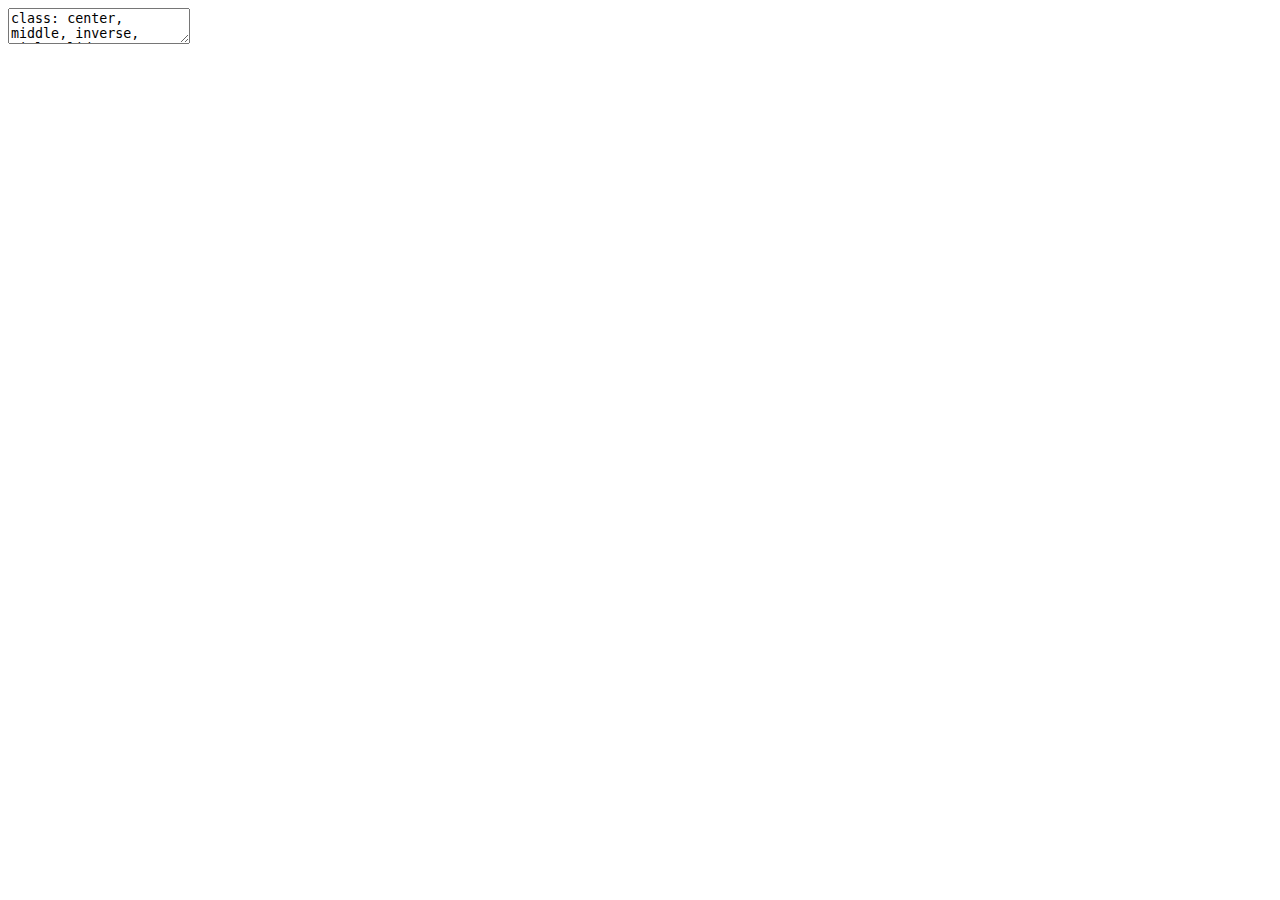
<file: docs/index.html>
<!DOCTYPE html>
<html xmlns="http://www.w3.org/1999/xhtml" lang="is" xml:lang="is">
  <head>
    <title>Örplast í hafinu við Ísland</title>
    <meta charset="utf-8" />
    <link href="libs/remark-css/kunoichi.css" rel="stylesheet" />
    <link href="libs/remark-css/ninjutsu.css" rel="stylesheet" />
    <link href="libs/font-awesome-animation/font-awesome-animation-emi.css" rel="stylesheet" />
    <script src="libs/fontawesome/js/fontawesome-all.min.js"></script>
    <script src="libs/htmlwidgets/htmlwidgets.js"></script>
    <script src="libs/pymjs/pym.v1.js"></script>
    <script src="libs/widgetframe-binding/widgetframe.js"></script>
    <link rel="stylesheet" href="assets\ninpo.css" type="text/css" />
  </head>
  <body>
    <textarea id="source">
class: center, middle, inverse, title-slide

# Örplast í hafinu við Ísland
## Helstu uppsprettur, magn og farleiðir í hafið
### <br><br> <span class="noem">Valtýr Sigurðsson</span> <br><br> <img src="images/tvologohex.png" width="15%" align="right" /> <br><br>
### <br><br>2019-09-05, Uppfært: 31. October 2019

---

layout: false
class: split-two with-thick-border border-cyan
.column.bg-white[
  .split-two[
.row.bg-white[.content.vmiddle[.center[
  .nopadding[
.img-fill[![](https://raw.githubusercontent.com/harkanatta/innragrunn/master/docs/images/biopol_synataka.jpg)]
]
  ]]]
  .row.bg-white[.content.vmiddle[.center[
  .nopadding[
.img-fill[![](images/biopol_karin.jpg)]
]
  ]]]
]]

.column.bg-main1[.content[
&lt;br&gt;&lt;br&gt;
&lt;br&gt;&lt;br&gt;
&lt;br&gt;&lt;br&gt;
&lt;br&gt;&lt;br&gt;
&lt;br&gt;&lt;br&gt;
&lt;br&gt;&lt;br&gt;
.column.slide-in-right[
.sliderbox.vmiddle.shade_main.center[
# Sýnatökur og úrvinnsla 
&lt;br&gt;&lt;br&gt;
# hjá Biopol á Skagaströnd
&lt;br&gt;&lt;br&gt;
&lt;br&gt;&lt;br&gt;
<span class="faa-parent animated-hover" style="display:inline-block; display: -moz-inline-stack;">&lt;span class=" faa-ring " style=" display: -moz-inline-stack; display: inline-block; transform: rotate(0deg);"&gt;
  &lt;img src="images/zeropoint_logo.jpg" style="height:6em; width:auto; "/&gt;
&lt;/span&gt;</span>
]]
]]
???
Takið eftir kaðlinum
---


layout: true
class: split-three with-thick-border

.column.bg-main1[.content[

# .orange[Hvað er örplast?]
.nopadding[
.img-fill[![](images/orplast_science.jpg)]
]
]]
.column.bg-main2[.content[
# .orange[Örplast] .black[á við um allar plastagnir smærri en] 
# .orange[&lt;span class=" faa-tada animated " style=" display: -moz-inline-stack; display: inline-block; transform: rotate(0deg);"&gt; 5 mm&lt;/span&gt;]
&lt;br&gt;
# .orange[Það eyðist á mjög löngum tíma] .black[sérstaklega í hafinu]
&lt;br&gt;
### .black[Sumar gerðir] .red[fljóta] .black[en aðrar] .red[sökkva] .black[eða mara í hálfu kafi í sjónum].
]]
.column.bg-main4[.content[
# .black[Erfitt] .yellow[að sjá] .black[ og vandasamt að rannsaka.]
&lt;br&gt;
.img-fill[![](images/animated_plot.gif)]
# .orange[Hvaðan kemur örplast?]
]]

???
Hafið er kalt og dimmt og því ekki góðar aðstæður fyrir niðurbrot.
Örplast getur borist langar leiðir í höfunum, bæði í yfirborðslögunum og á meira dýpi. Einhver mesti þéttleiki sem hefur fundist í botnseti var á Svalbarða.
---
class: show-100

???
Þetta er sýni úr sjávarseti og þarna má sjá þræði úr fatnaði eða veiðarfærum og fleiri plastagnir sem hafa verið teknar frá öllu hinu gumsinu í sýninu.
---
class: show-110
count: false
???
Örplast er jafn fjölbreytt og plast er almennt og það er flest hannað til þess að endast
---
count: false

???
Erfitt að sjá og vandasamt að rannsaka. Við hjá Biopol fengum að kynnast því :)
Við höfum ekki ennþá sammælst um standard aðferðir við að greina örplast

---

layout: false
class: split-33

.column.bg-main2[.content.vmiddle[
.center[
# Helstu uppsprettur
]
&lt;br&gt;&lt;br&gt;
## Bifreiðahjólbarðar
## Vegmerkingar
## Málning
## Gervigras og leiksvæði
## Þvottur
## Snyrtivörur
## Veiðarfæri
## Rusl í fjörum
]]
.column[.content[
.center[
&lt;img src="images/samansetning.png" width="85%" /&gt;

]]]



???
Veiðarfæri þarf að rannsaka betur. Sum veiðarfæri trosna við notkun og losnar nælon ofl. örplast þannig beint í hafið. Þetta er ekki flókinn iðnaður þá að hann sé stórtækur og því ætti að vera hægt að fylgjast betur með því hve mikið af veiðarfærum er í umferð
Fjörurnar eru eins og verksmiðjur sem mala örplast úr stærra plastrusli

---


layout: true
class: split-two with-border border-black

.column[
  .split-three[
  .row.bg-main1[.content[
### .orange[Helstu farleiðir] örplasts á Íslandi eru í þéttbýli, þar sem það berst með .orange[ofanvatni] í fráveitukerfin og þaðan til hafs.
&lt;br&gt;
### Í dreifbýli rennur ofanvatn að mestu í jarðveg.
  ]]
  .row.bg-main2[.content[
### Hægt er að skipta .white[Íslandi] upp í fjögur megin vatnasvæði. Á SV-horninu er vatnasvæði sem rennur út í .white[Faxaflóa]
  ]]
  .row.bg-main4[.content[
## Þar sem mest .red[umsvif] eru þar er mest .red[örplastmengun] 
  ]]

]]
.column[.content[
  .split-two[
  .row.bg-white[.content.vmiddle[.center[
   .nopadding[
.img-fill[![](images/ALTA.png)]
]
  ]]]
  .row.bg-white[.content.vmiddle[.center[
   .nopadding[
.img-fill[![](images/map.png)]
]
  ]]]
  
]
]]


---
class: gray-row2-col1 gray-row3-col1 
---
count: false
class: gray-row1-col1 gray-row3-col1 
???

Á suðvesturhorni landsins er vatnasvæði sem rennur í Faxaflóa (sjá mynd 3.1). Á því svæði býr yfir 3/4 hlutar landsmanna3 og þar er summa árdagsumferðar rúmir 3/4 hlutar á landsvísu. Flatarmál bygginga þar er yfir 50% flatarmáls allra bygginga á landsvísu74 en flatarmál málaðra flata eflaust enn meiri vegna byggingarhæðar. Flestir landsmenn fara til Reykjavíkur reglulega til að sækja þjónustu sem þar er í boði, nær allir vöruflutningar eru um svæðið og nærri allt millilandaflug. Þrír stórir slippir af fjórum eru á Höfuðborgarsvæðinu og í Grindavík. Það er því rík ástæða til að skoða þetta svæði betur.

---
count: false
class: gray-row1-col1 gray-row2-col1 

???
Mynd birt með góðfúslegu leyfi Alta
---



layout: false
class: split-33

.column.bg-main2[.content.vmiddle[
.center[
# Helstu uppsprettur

&lt;br&gt;&lt;br&gt;
Magn
]]]
.column[.content[
.center[
<div id="htmlwidget-a8e1b7eadc51ca847e48" style="width:100%;height:681px;" class="widgetframe html-widget"></div>
<script type="application/json" data-for="htmlwidget-a8e1b7eadc51ca847e48">{"x":{"url":"kunoichi-theme-example_files/figure-html//widgets/widget_unnamed-chunk-2.html","options":{"xdomain":"*","allowfullscreen":false,"lazyload":false}},"evals":[],"jsHooks":[]}</script>

]]]

???
fig.cap='Helstu uppsprettur örplasts á Íslandi og skipting þess eftir farleiðum í haf eða í jarðveg. Byggt á lægra mati.',
Dekkjakurl berst til hafs í gegnum ræsi í þéttbýli en festist að mestu í jarðveginum við vegina. Stærsta uppspretta örplasts í umhverfinu á Íslandi, sem lagt var mat á, er tengd bifreiðaumferð. Slit á dekkjum og vegmerkingum er um 60-85% örplastslosunar á Íslandi.
Vegmerkingar berast með sömu leiðum til hafs
Útimálning berst einnig með affallsvatni gegnum ræsi en innimálningu er gjarnan hellt beint í niðurföll og berst þaðan í sjóinn
Gervigras "mælt með því að á keppnisvöllum sé árlega bætt við 3-5 tonnum af fylliefni"
---

layout: true
class: split-two with-border border-white

.column.bg-main3[.content[
  .split-five[
 .row.bg-main1[.content[
### Dekkjakurl og vegmerkingar eru einna mest rannsakaða viðfangsefnið erlendis og yfirfærist ágætlega á Íslenskar aðstæður.
 ]]
  .row.bg-main2[.content[
### Gera þarf markaðsrannsókn til að meta betur plastinnihald í mismunandi húsamálningu og hlutfall málningar sem seld er til atvinnumálara og heimila.
 ]]
  .row.bg-main4[.content[
### Þegar skip eru í slipp er hætta á að málningarflyksur berist í sjó. Gera mætti athugun á starfsháttum stóru slippanna.
 ]]
  .row.bg-main2[.content[
### Tölur um losun frá þvotti á fatnaði úr gerviefnum eru komnar til ára sinna og því nauðsynlegt að uppfæra þær.
 ]]
   .row.bg-main1[.content[
### Örplast frá snyrtivörum er aðallega vegna handsápu af verkstæðum. 
 ]]
 ]
]]

.column.bg-white[.content.center.vmiddle[
{{content}}
]]

???
Define the layout and for sequence hide the appropriate cell.

---

class: hide-row2-col1 hide-row3-col1 hide-row4-col1 hide-row5-col1 with-thick-border border-white

&lt;img src="images/vegmerkingarorplast.png" width="50%" /&gt;

???

Stærsta uppspretta örplasts í umhverfinu á Íslandi, sem lagt var mat á, er tengd bifreiðaumferð. Slit á dekkjum og vegmerkingum er um 60-85% örplastslosunar á Íslandi. 

---

class: fade-row1-col1 hide-row3-col1 hide-row4-col1 hide-row5-col1 with-thick-border border-white
count: false

&lt;img src="images/thok.png" width="50%" /&gt;

---

class: fade-row1-col1 fade-row2-col1 hide-row4-col1 hide-row5-col1 with-thick-border border-white
count: false

&lt;div class="figure" style="text-align: center"&gt;
&lt;img src="kunoichi-theme-example_files/figure-html/slippur-1.png" alt="Samband skipslengdar og botnflatar. Kökuritið sýnir hlutfall botnflatar íslenskra fiskiskipa í þremur stærðarflokkum" width="50%" /&gt;&lt;img src="kunoichi-theme-example_files/figure-html/slippur-2.png" alt="Samband skipslengdar og botnflatar. Kökuritið sýnir hlutfall botnflatar íslenskra fiskiskipa í þremur stærðarflokkum" width="50%" /&gt;
&lt;p class="caption"&gt;Samband skipslengdar og botnflatar. Kökuritið sýnir hlutfall botnflatar íslenskra fiskiskipa í þremur stærðarflokkum&lt;/p&gt;
&lt;/div&gt;

---
class: fade-row1-col1 fade-row2-col1 fade-row3-col1 hide-row5-col1 with-thick-border border-white
count: false

&lt;img src="images/DEFALCO2018.jpg" width="50%" /&gt;

---
class: fade-row1-col1 fade-row2-col1 fade-row3-col1 fade-row4-col1 with-thick-border border-white
count: false

&lt;img src="images/sapa.jpg" width="50%" /&gt;

---
layout: false
class: bg-main1 

# Kærar þakkir fyrir áheyrnina!
.font2[
* .yellow[Skýrsluna] má nálgast hér [<span>&lt;i class="fas  fa-external-link-alt faa-float animated "&gt;&lt;/i&gt;Örplastskýrsla</span>](https://harkanatta.github.io/orplastskyrslaUAR/)
* .yellow[Vinnusvæði] skýrslunnar er [<span>&lt;i class="fab  fa-github faa-vertical animated "&gt;&lt;/i&gt;</span> hér](https://github.com/harkanatta/orplastskyrslaUAR) 
]
    </textarea>
<style data-target="print-only">@media screen {.remark-slide-container{display:block;}.remark-slide-scaler{box-shadow:none;}}</style>
<script src="https://remarkjs.com/downloads/remark-latest.min.js"></script>
<script>var slideshow = remark.create({
"ratio": "16:9",
"highlightStyle": "github",
"highlightLines": true,
"countIncrementalSlides": false
});
if (window.HTMLWidgets) slideshow.on('afterShowSlide', function (slide) {
  window.dispatchEvent(new Event('resize'));
});
(function(d) {
  var s = d.createElement("style"), r = d.querySelector(".remark-slide-scaler");
  if (!r) return;
  s.type = "text/css"; s.innerHTML = "@page {size: " + r.style.width + " " + r.style.height +"; }";
  d.head.appendChild(s);
})(document);

(function(d) {
  var el = d.getElementsByClassName("remark-slides-area");
  if (!el) return;
  var slide, slides = slideshow.getSlides(), els = el[0].children;
  for (var i = 1; i < slides.length; i++) {
    slide = slides[i];
    if (slide.properties.continued === "true" || slide.properties.count === "false") {
      els[i - 1].className += ' has-continuation';
    }
  }
  var s = d.createElement("style");
  s.type = "text/css"; s.innerHTML = "@media print { .has-continuation { display: none; } }";
  d.head.appendChild(s);
})(document);
// delete the temporary CSS (for displaying all slides initially) when the user
// starts to view slides
(function() {
  var deleted = false;
  slideshow.on('beforeShowSlide', function(slide) {
    if (deleted) return;
    var sheets = document.styleSheets, node;
    for (var i = 0; i < sheets.length; i++) {
      node = sheets[i].ownerNode;
      if (node.dataset["target"] !== "print-only") continue;
      node.parentNode.removeChild(node);
    }
    deleted = true;
  });
})();</script>

<script>
(function() {
  var links = document.getElementsByTagName('a');
  for (var i = 0; i < links.length; i++) {
    if (/^(https?:)?\/\//.test(links[i].getAttribute('href'))) {
      links[i].target = '_blank';
    }
  }
})();
</script>

<script>
slideshow._releaseMath = function(el) {
  var i, text, code, codes = el.getElementsByTagName('code');
  for (i = 0; i < codes.length;) {
    code = codes[i];
    if (code.parentNode.tagName !== 'PRE' && code.childElementCount === 0) {
      text = code.textContent;
      if (/^\\\((.|\s)+\\\)$/.test(text) || /^\\\[(.|\s)+\\\]$/.test(text) ||
          /^\$\$(.|\s)+\$\$$/.test(text) ||
          /^\\begin\{([^}]+)\}(.|\s)+\\end\{[^}]+\}$/.test(text)) {
        code.outerHTML = code.innerHTML;  // remove <code></code>
        continue;
      }
    }
    i++;
  }
};
slideshow._releaseMath(document);
</script>
<!-- dynamically load mathjax for compatibility with self-contained -->
<script>
(function () {
  var script = document.createElement('script');
  script.type = 'text/javascript';
  script.src  = 'https://mathjax.rstudio.com/latest/MathJax.js?config=TeX-MML-AM_CHTML';
  if (location.protocol !== 'file:' && /^https?:/.test(script.src))
    script.src  = script.src.replace(/^https?:/, '');
  document.getElementsByTagName('head')[0].appendChild(script);
})();
</script>
  </body>
</html>
</file>
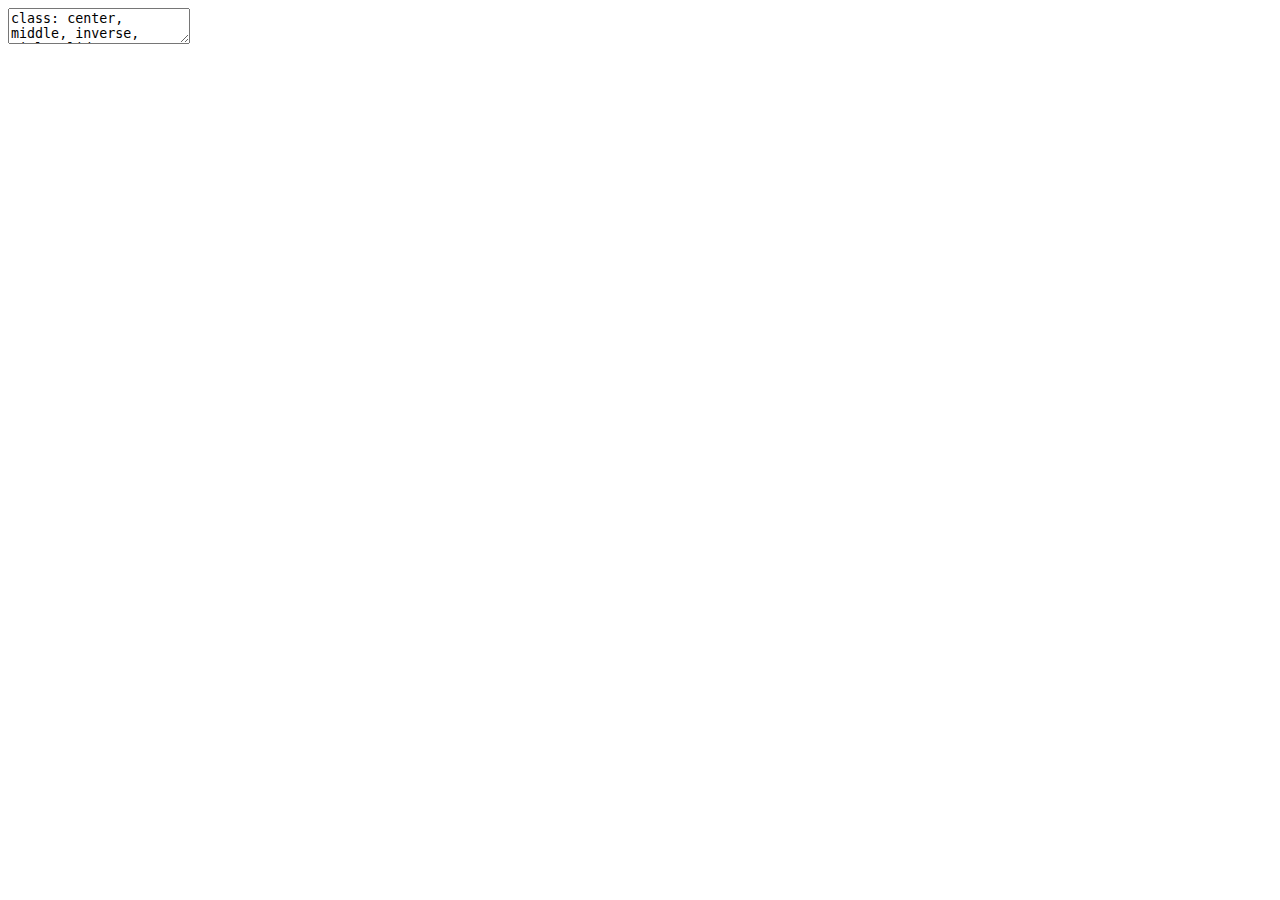
<file: docs/kunoichi-theme-example.html>
<!DOCTYPE html>
<html xmlns="http://www.w3.org/1999/xhtml" lang="is" xml:lang="is">
  <head>
    <title>Örplast í hafinu við Ísland</title>
    <meta charset="utf-8" />
    <link href="libs/remark-css/kunoichi.css" rel="stylesheet" />
    <link href="libs/remark-css/ninjutsu.css" rel="stylesheet" />
    <link href="libs/font-awesome-animation/font-awesome-animation-emi.css" rel="stylesheet" />
    <script src="libs/fontawesome/js/fontawesome-all.min.js"></script>
    <script src="libs/htmlwidgets/htmlwidgets.js"></script>
    <script src="libs/pymjs/pym.v1.js"></script>
    <script src="libs/widgetframe-binding/widgetframe.js"></script>
    <link rel="stylesheet" href="assets\ninpo.css" type="text/css" />
  </head>
  <body>
    <textarea id="source">
class: center, middle, inverse, title-slide

# Örplast í hafinu við Ísland
## Helstu uppsprettur, magn og farleiðir í hafið
### <br><br> <span class="noem">Valtýr Sigurðsson</span> <br><br> <img src="images/tvologohex.png" width="15%" align="right" /> <br><br>
### <br><br>2019-09-05, Uppfært: 27. November 2019

---

layout: false
class: split-two with-thick-border border-cyan
.column.bg-white[
  .split-two[
.row.bg-white[.content.vmiddle[.center[
  .nopadding[
.img-fill[![](https://raw.githubusercontent.com/harkanatta/innragrunn/master/docs/images/biopol_synataka.jpg)]
]
  ]]]
  .row.bg-white[.content.vmiddle[.center[
  .nopadding[
.img-fill[![](images/biopol_karin.jpg)]
]
  ]]]
]]

.column.bg-main1[.content[
&lt;br&gt;&lt;br&gt;
&lt;br&gt;&lt;br&gt;
&lt;br&gt;&lt;br&gt;
&lt;br&gt;&lt;br&gt;
&lt;br&gt;&lt;br&gt;
&lt;br&gt;&lt;br&gt;
.column.slide-in-right[
.sliderbox.vmiddle.shade_main.center[
# Sýnatökur og úrvinnsla 
&lt;br&gt;&lt;br&gt;
# hjá Biopol á Skagaströnd
&lt;br&gt;&lt;br&gt;
&lt;br&gt;&lt;br&gt;
<span class="faa-parent animated-hover" style="display:inline-block; display: -moz-inline-stack;">&lt;span class=" faa-ring " style=" display: -moz-inline-stack; display: inline-block; transform: rotate(0deg);"&gt;
  &lt;img src="images/zeropoint_logo.jpg" style="height:6em; width:auto; "/&gt;
&lt;/span&gt;</span>
]]
]]
???
Takið eftir kaðlinum
---


layout: true
class: split-three with-thick-border

.column.bg-main1[.content[

# .orange[Hvað er örplast?]
.nopadding[
.img-fill[![](images/orplast_science.jpg)]
]
]]
.column.bg-main2[.content[
# .orange[Örplast] .black[á við um allar plastagnir smærri en] 
# .orange[&lt;span class=" faa-tada animated " style=" display: -moz-inline-stack; display: inline-block; transform: rotate(0deg);"&gt; 5 mm&lt;/span&gt;]
&lt;br&gt;
# .orange[Það eyðist á mjög löngum tíma] .black[sérstaklega í hafinu]
&lt;br&gt;
### .black[Sumar gerðir] .red[fljóta] .black[en aðrar] .red[sökkva] .black[eða mara í hálfu kafi í sjónum].
]]
.column.bg-main4[.content[
# .black[Erfitt] .yellow[að sjá] .black[ og vandasamt að rannsaka.]
&lt;br&gt;
.img-fill[![](images/animated_plot.gif)]
# .orange[Hvaðan kemur örplast?]
]]

???
Hafið er kalt og dimmt og því ekki góðar aðstæður fyrir niðurbrot.
Örplast getur borist langar leiðir í höfunum, bæði í yfirborðslögunum og á meira dýpi. Einhver mesti þéttleiki sem hefur fundist í botnseti var á Svalbarða.
---
class: show-100

???
Þetta er sýni úr sjávarseti og þarna má sjá þræði úr fatnaði eða veiðarfærum og fleiri plastagnir sem hafa verið teknar frá öllu hinu gumsinu í sýninu.
---
class: show-110
count: false
???
Örplast er jafn fjölbreytt og plast er almennt og það er flest hannað til þess að endast
---
count: false

???
Erfitt að sjá og vandasamt að rannsaka. Við hjá Biopol fengum að kynnast því :)
Við höfum ekki ennþá sammælst um standard aðferðir við að greina örplast

---

layout: false
class: split-33

.column.bg-main2[.content.vmiddle[
.center[
# Helstu uppsprettur
]
&lt;br&gt;&lt;br&gt;
## Bifreiðahjólbarðar
## Vegmerkingar
## Málning
## Gervigras og leiksvæði
## Þvottur
## Snyrtivörur
## Veiðarfæri
## Rusl í fjörum
]]
.column[.content[
.center[
&lt;img src="images/samansetning.png" width="85%" /&gt;

]]]



???
Veiðarfæri þarf að rannsaka betur. Sum veiðarfæri trosna við notkun og losnar nælon ofl. örplast þannig beint í hafið. Þetta er ekki flókinn iðnaður þá að hann sé stórtækur og því ætti að vera hægt að fylgjast betur með því hve mikið af veiðarfærum er í umferð
Fjörurnar eru eins og verksmiðjur sem mala örplast úr stærra plastrusli

---


layout: true
class: split-two with-border border-black

.column[
  .split-three[
  .row.bg-main1[.content[
### .orange[Helstu farleiðir] örplasts á Íslandi eru í þéttbýli, þar sem það berst með .orange[ofanvatni] í fráveitukerfin og þaðan til hafs.
&lt;br&gt;
### Í dreifbýli rennur ofanvatn að mestu í jarðveg.
  ]]
  .row.bg-main2[.content[
### Hægt er að skipta .white[Íslandi] upp í fjögur megin vatnasvæði. Á SV-horninu er vatnasvæði sem rennur út í .white[Faxaflóa]
  ]]
  .row.bg-main4[.content[
## Þar sem mest .red[umsvif] eru þar er mest .red[örplastmengun] 
  ]]

]]
.column[.content[
  .split-two[
  .row.bg-white[.content.vmiddle[.center[
   .nopadding[
.img-fill[![](images/ALTA.png)]
]
  ]]]
  .row.bg-white[.content.vmiddle[.center[
   .nopadding[
.img-fill[![](images/map.png)]
]
  ]]]
  
]
]]


---
class: gray-row2-col1 gray-row3-col1 
---
count: false
class: gray-row1-col1 gray-row3-col1 
???

Á suðvesturhorni landsins er vatnasvæði sem rennur í Faxaflóa (sjá mynd 3.1). Á því svæði býr yfir 3/4 hlutar landsmanna3 og þar er summa árdagsumferðar rúmir 3/4 hlutar á landsvísu. Flatarmál bygginga þar er yfir 50% flatarmáls allra bygginga á landsvísu74 en flatarmál málaðra flata eflaust enn meiri vegna byggingarhæðar. Flestir landsmenn fara til Reykjavíkur reglulega til að sækja þjónustu sem þar er í boði, nær allir vöruflutningar eru um svæðið og nærri allt millilandaflug. Þrír stórir slippir af fjórum eru á Höfuðborgarsvæðinu og í Grindavík. Það er því rík ástæða til að skoða þetta svæði betur.

---
count: false
class: gray-row1-col1 gray-row2-col1 

???
Mynd birt með góðfúslegu leyfi Alta
---



layout: false
class: split-33

.column.bg-main2[.content.vmiddle[
.center[
# Helstu uppsprettur

&lt;br&gt;&lt;br&gt;
Magn
]]]
.column[.content[
.center[
<div id="htmlwidget-affdfedd9eebbec7aebd" style="width:100%;height:681px;" class="widgetframe html-widget"></div>
<script type="application/json" data-for="htmlwidget-affdfedd9eebbec7aebd">{"x":{"url":"kunoichi-theme-example_files/figure-html//widgets/widget_unnamed-chunk-2.html","options":{"xdomain":"*","allowfullscreen":false,"lazyload":false}},"evals":[],"jsHooks":[]}</script>

]]]

???
fig.cap='Helstu uppsprettur örplasts á Íslandi og skipting þess eftir farleiðum í haf eða í jarðveg. Byggt á lægra mati.',
Dekkjakurl berst til hafs í gegnum ræsi í þéttbýli en festist að mestu í jarðveginum við vegina. Stærsta uppspretta örplasts í umhverfinu á Íslandi, sem lagt var mat á, er tengd bifreiðaumferð. Slit á dekkjum og vegmerkingum er um 60-85% örplastslosunar á Íslandi.
Vegmerkingar berast með sömu leiðum til hafs
Útimálning berst einnig með affallsvatni gegnum ræsi en innimálningu er gjarnan hellt beint í niðurföll og berst þaðan í sjóinn
Gervigras "mælt með því að á keppnisvöllum sé árlega bætt við 3-5 tonnum af fylliefni"
---

layout: true
class: split-two with-border border-white

.column.bg-main3[.content[
  .split-five[
 .row.bg-main1[.content[
### Dekkjakurl og vegmerkingar eru einna mest rannsakaða viðfangsefnið erlendis og yfirfærist ágætlega á Íslenskar aðstæður.
 ]]
  .row.bg-main2[.content[
### Gera þarf markaðsrannsókn til að meta betur plastinnihald í mismunandi húsamálningu og hlutfall málningar sem seld er til atvinnumálara og heimila.
 ]]
  .row.bg-main4[.content[
### Þegar skip eru í slipp er hætta á að málningarflyksur berist í sjó. Gera mætti athugun á starfsháttum stóru slippanna.
 ]]
  .row.bg-main2[.content[
### Tölur um losun frá þvotti á fatnaði úr gerviefnum eru komnar til ára sinna og því nauðsynlegt að uppfæra þær.
 ]]
   .row.bg-main1[.content[
### Örplast frá snyrtivörum er aðallega vegna handsápu af verkstæðum. 
 ]]
 ]
]]

.column.bg-white[.content.center.vmiddle[
{{content}}
]]

???
Define the layout and for sequence hide the appropriate cell.

---

class: hide-row2-col1 hide-row3-col1 hide-row4-col1 hide-row5-col1 with-thick-border border-white

&lt;img src="images/vegmerkingarorplast.png" width="50%" /&gt;

???

Stærsta uppspretta örplasts í umhverfinu á Íslandi, sem lagt var mat á, er tengd bifreiðaumferð. Slit á dekkjum og vegmerkingum er um 60-85% örplastslosunar á Íslandi. 

---

class: fade-row1-col1 hide-row3-col1 hide-row4-col1 hide-row5-col1 with-thick-border border-white
count: false

&lt;img src="images/thok.png" width="50%" /&gt;

---

class: fade-row1-col1 fade-row2-col1 hide-row4-col1 hide-row5-col1 with-thick-border border-white
count: false

&lt;div class="figure" style="text-align: center"&gt;
&lt;img src="kunoichi-theme-example_files/figure-html/slippur-1.png" alt="Samband skipslengdar og botnflatar. Kökuritið sýnir hlutfall botnflatar íslenskra fiskiskipa í þremur stærðarflokkum" width="50%" /&gt;&lt;img src="kunoichi-theme-example_files/figure-html/slippur-2.png" alt="Samband skipslengdar og botnflatar. Kökuritið sýnir hlutfall botnflatar íslenskra fiskiskipa í þremur stærðarflokkum" width="50%" /&gt;
&lt;p class="caption"&gt;Samband skipslengdar og botnflatar. Kökuritið sýnir hlutfall botnflatar íslenskra fiskiskipa í þremur stærðarflokkum&lt;/p&gt;
&lt;/div&gt;

---
class: fade-row1-col1 fade-row2-col1 fade-row3-col1 hide-row5-col1 with-thick-border border-white
count: false

&lt;img src="images/DEFALCO2018.jpg" width="50%" /&gt;

---
class: fade-row1-col1 fade-row2-col1 fade-row3-col1 fade-row4-col1 with-thick-border border-white
count: false

&lt;img src="images/sapa.jpg" width="50%" /&gt;

---
layout: false
class: bg-main1 

# Kærar þakkir fyrir áheyrnina!
.font2[
* .yellow[Skýrsluna] má nálgast hér [<span>&lt;i class="fas  fa-external-link-alt faa-float animated "&gt;&lt;/i&gt;Örplastskýrsla</span>](https://harkanatta.github.io/orplastskyrslaUAR/)
* .yellow[Vinnusvæði] skýrslunnar er [<span>&lt;i class="fab  fa-github faa-vertical animated "&gt;&lt;/i&gt;</span> hér](https://github.com/harkanatta/orplastskyrslaUAR) 
]
    </textarea>
<style data-target="print-only">@media screen {.remark-slide-container{display:block;}.remark-slide-scaler{box-shadow:none;}}</style>
<script src="https://remarkjs.com/downloads/remark-latest.min.js"></script>
<script>var slideshow = remark.create({
"ratio": "16:9",
"highlightStyle": "github",
"highlightLines": true,
"countIncrementalSlides": false
});
if (window.HTMLWidgets) slideshow.on('afterShowSlide', function (slide) {
  window.dispatchEvent(new Event('resize'));
});
(function(d) {
  var s = d.createElement("style"), r = d.querySelector(".remark-slide-scaler");
  if (!r) return;
  s.type = "text/css"; s.innerHTML = "@page {size: " + r.style.width + " " + r.style.height +"; }";
  d.head.appendChild(s);
})(document);

(function(d) {
  var el = d.getElementsByClassName("remark-slides-area");
  if (!el) return;
  var slide, slides = slideshow.getSlides(), els = el[0].children;
  for (var i = 1; i < slides.length; i++) {
    slide = slides[i];
    if (slide.properties.continued === "true" || slide.properties.count === "false") {
      els[i - 1].className += ' has-continuation';
    }
  }
  var s = d.createElement("style");
  s.type = "text/css"; s.innerHTML = "@media print { .has-continuation { display: none; } }";
  d.head.appendChild(s);
})(document);
// delete the temporary CSS (for displaying all slides initially) when the user
// starts to view slides
(function() {
  var deleted = false;
  slideshow.on('beforeShowSlide', function(slide) {
    if (deleted) return;
    var sheets = document.styleSheets, node;
    for (var i = 0; i < sheets.length; i++) {
      node = sheets[i].ownerNode;
      if (node.dataset["target"] !== "print-only") continue;
      node.parentNode.removeChild(node);
    }
    deleted = true;
  });
})();
// adds .remark-code-has-line-highlighted class to <pre> parent elements
// of code chunks containing highlighted lines with class .remark-code-line-highlighted
(function(d) {
  const hlines = d.querySelectorAll('.remark-code-line-highlighted');
  const preParents = [];
  const findPreParent = function(line, p = 0) {
    if (p > 1) return null; // traverse up no further than grandparent
    const el = line.parentElement;
    return el.tagName === "PRE" ? el : findPreParent(el, ++p);
  };

  for (let line of hlines) {
    let pre = findPreParent(line);
    if (pre && !preParents.includes(pre)) preParents.push(pre);
  }
  preParents.forEach(p => p.classList.add("remark-code-has-line-highlighted"));
})(document);</script>

<script>
(function() {
  var links = document.getElementsByTagName('a');
  for (var i = 0; i < links.length; i++) {
    if (/^(https?:)?\/\//.test(links[i].getAttribute('href'))) {
      links[i].target = '_blank';
    }
  }
})();
</script>

<script>
slideshow._releaseMath = function(el) {
  var i, text, code, codes = el.getElementsByTagName('code');
  for (i = 0; i < codes.length;) {
    code = codes[i];
    if (code.parentNode.tagName !== 'PRE' && code.childElementCount === 0) {
      text = code.textContent;
      if (/^\\\((.|\s)+\\\)$/.test(text) || /^\\\[(.|\s)+\\\]$/.test(text) ||
          /^\$\$(.|\s)+\$\$$/.test(text) ||
          /^\\begin\{([^}]+)\}(.|\s)+\\end\{[^}]+\}$/.test(text)) {
        code.outerHTML = code.innerHTML;  // remove <code></code>
        continue;
      }
    }
    i++;
  }
};
slideshow._releaseMath(document);
</script>
<!-- dynamically load mathjax for compatibility with self-contained -->
<script>
(function () {
  var script = document.createElement('script');
  script.type = 'text/javascript';
  script.src  = 'https://mathjax.rstudio.com/latest/MathJax.js?config=TeX-MML-AM_CHTML';
  if (location.protocol !== 'file:' && /^https?:/.test(script.src))
    script.src  = script.src.replace(/^https?:/, '');
  document.getElementsByTagName('head')[0].appendChild(script);
})();
</script>
  </body>
</html>
</file>
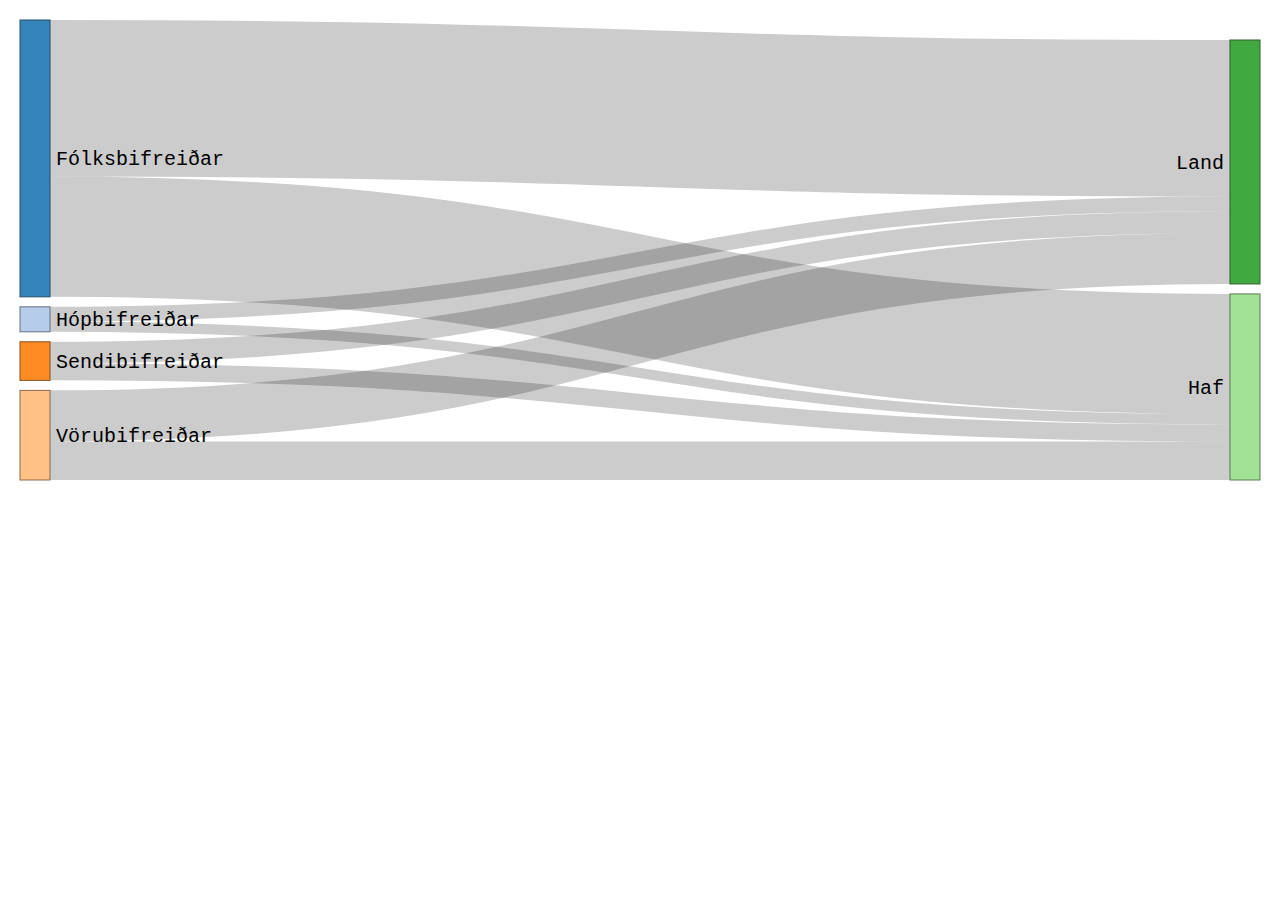
<file: docs/kunoichi-theme-example_files/figure-html/widgets/widget_dekk.html>
<!DOCTYPE html>
<html>
<head>
<meta charset="utf-8"/>
<style>body{background-color:white;}</style>
<script src="sankeyNetwork_libs/htmlwidgets/htmlwidgets.js"></script>
<script src="sankeyNetwork_libs/d3/d3.min.js"></script>
<script src="sankeyNetwork_libs/sankey/sankey.js"></script>
<script src="sankeyNetwork_libs/sankeyNetwork-binding/sankeyNetwork.js"></script>
<script src="sankeyNetwork_libs/pymjs/pym.v1.min.js"></script>
  <title>sankeyNetwork</title>
</head>
<body>
<div id="htmlwidget_container">
  <div id="htmlwidget-df79161ed7f9a5de1f9e" style="width:100%;height:500px;" class="sankeyNetwork html-widget"></div>
  <script>HTMLWidgets.pymChild = new pym.Child();HTMLWidgets.addPostRenderHandler(function(){
                                setTimeout(function(){HTMLWidgets.pymChild.sendHeight();},100);
                            });</script>
</div>
<script type="application/json" data-for="htmlwidget-df79161ed7f9a5de1f9e">{"x":{"links":{"source":[0,0,1,1,2,2,3,3],"target":[4,5,4,5,4,5,4,5],"value":[138,106,13,9,19,15,45,34]},"nodes":{"name":["Fólksbifreiðar ","Hópbifreiðar ","Sendibifreiðar ","Vörubifreiðar ","Land","Haf"],"group":["Fólksbifreiðar ","Hópbifreiðar ","Sendibifreiðar ","Vörubifreiðar ","Land","Haf"]},"options":{"NodeID":"name","NodeGroup":"name","LinkGroup":null,"colourScale":"d3.scaleOrdinal(d3.schemeCategory20);","fontSize":20,"fontFamily":"Courier","nodeWidth":30,"nodePadding":10,"units":"tonn","margin":{"top":null,"right":null,"bottom":null,"left":null},"iterations":32,"sinksRight":true}},"evals":[],"jsHooks":[]}</script>
<script type="application/htmlwidget-sizing" data-for="htmlwidget-df79161ed7f9a5de1f9e">{"viewer":{"width":"100%","height":"500px","padding":0,"fill":false},"browser":{"width":"100%","height":"500px","padding":0,"fill":false}}</script>
</body>
</html>
</file>
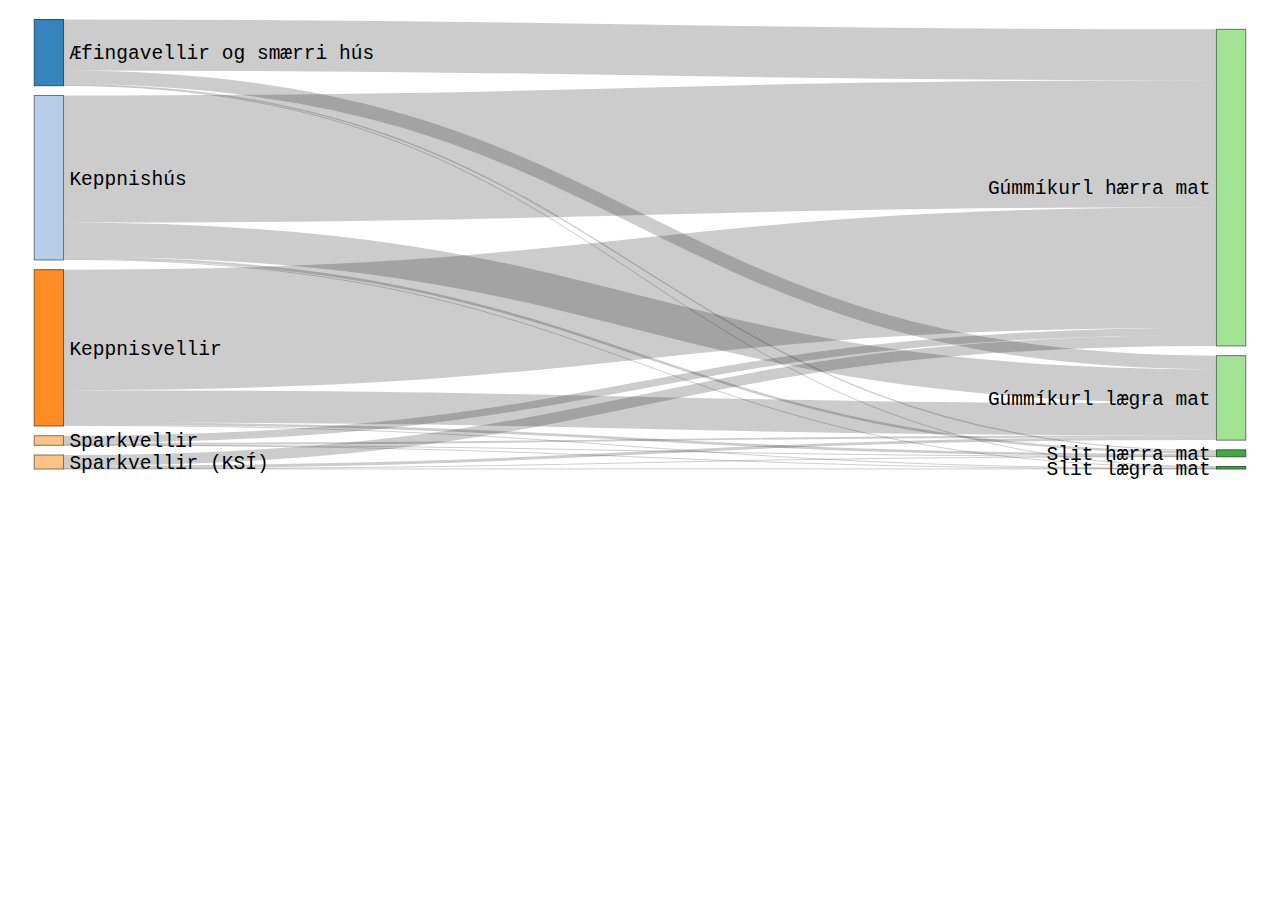
<file: docs/kunoichi-theme-example_files/figure-html/widgets/widget_gervigras.html>
<!DOCTYPE html>
<html>
<head>
<meta charset="utf-8"/>
<style>body{background-color:white;}</style>
<script src="sankeyNetwork_libs/htmlwidgets/htmlwidgets.js"></script>
<script src="sankeyNetwork_libs/d3/d3.min.js"></script>
<script src="sankeyNetwork_libs/sankey/sankey.js"></script>
<script src="sankeyNetwork_libs/sankeyNetwork-binding/sankeyNetwork.js"></script>
<script src="sankeyNetwork_libs/pymjs/pym.v1.min.js"></script>
  <title>sankeyNetwork</title>
</head>
<body>
<div id="htmlwidget_container">
  <div id="htmlwidget-0fcef7ad1bb4f3cd76fd" style="width:100%;height:500px;" class="sankeyNetwork html-widget"></div>
  <script>HTMLWidgets.pymChild = new pym.Child();HTMLWidgets.addPostRenderHandler(function(){
                                setTimeout(function(){HTMLWidgets.pymChild.sendHeight();},100);
                            });</script>
</div>
<script type="application/json" data-for="htmlwidget-0fcef7ad1bb4f3cd76fd">{"x":{"links":{"source":[0,0,0,0,1,1,1,1,2,2,2,2,3,3,3,3,4,4,4,4],"target":[5,6,7,8,5,6,7,8,5,6,7,8,5,6,7,8,5,6,7,8],"value":[0.014794795,0.041425426,0.4565438,1.71203925,0.0307428571428571,0.08608,1.14002285714286,4.27508571428571,0.0320870769230769,0.0898438153846154,1.08072615384615,4.05272307692308,0.00254711627906977,0.00713192558139535,0.065426976744186,0.245351162790698,0.00242043243243243,0.00677721081081081,0.0968172972972973,0.363064864864865]},"nodes":{"name":["Æfingavellir og smærri hús","Keppnishús","Keppnisvellir","Sparkvellir","Sparkvellir (KSÍ)","Slit lægra mat","Slit hærra mat","Gúmmíkurl lægra mat","Gúmmíkurl hærra mat"],"group":["Æfingavellir og smærri hús","Keppnishús","Keppnisvellir","Sparkvellir","Sparkvellir (KSÍ)","Slit lægra mat","Slit hærra mat","Gúmmíkurl lægra mat","Gúmmíkurl hærra mat"]},"options":{"NodeID":"name","NodeGroup":"name","LinkGroup":null,"colourScale":"d3.scaleOrdinal(d3.schemeCategory20);","fontSize":20,"fontFamily":"Courier","nodeWidth":30,"nodePadding":10,"units":"Tonn","margin":{"top":null,"right":null,"bottom":null,"left":null},"iterations":32,"sinksRight":true}},"evals":[],"jsHooks":[]}</script>
<script type="application/htmlwidget-sizing" data-for="htmlwidget-0fcef7ad1bb4f3cd76fd">{"viewer":{"width":"100%","height":"500px","padding":0,"fill":false},"browser":{"width":"100%","height":"500px","padding":0,"fill":false}}</script>
</body>
</html>
</file>
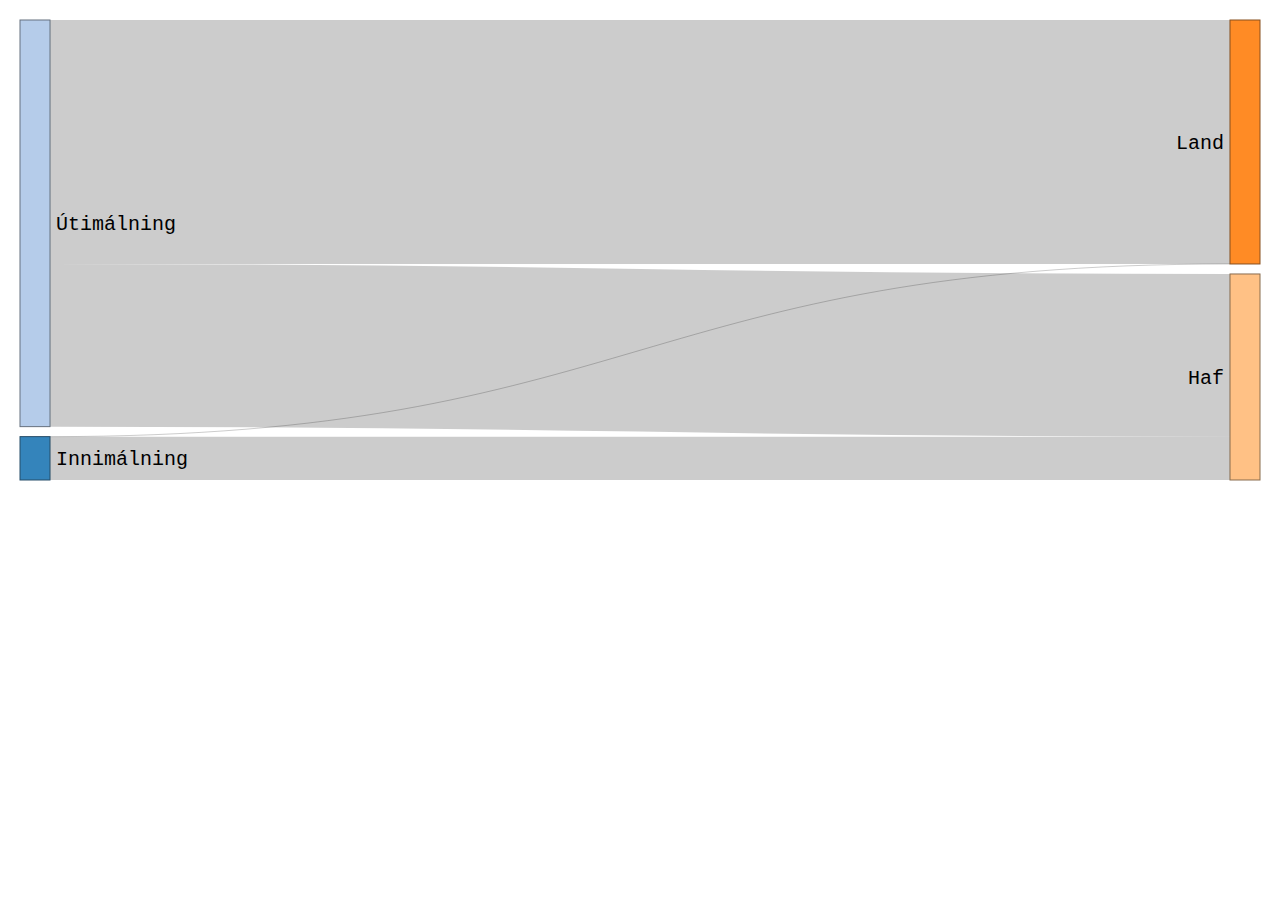
<file: docs/kunoichi-theme-example_files/figure-html/widgets/widget_malning.html>
<!DOCTYPE html>
<html>
<head>
<meta charset="utf-8"/>
<style>body{background-color:white;}</style>
<script src="sankeyNetwork_libs/htmlwidgets/htmlwidgets.js"></script>
<script src="sankeyNetwork_libs/d3/d3.min.js"></script>
<script src="sankeyNetwork_libs/sankey/sankey.js"></script>
<script src="sankeyNetwork_libs/sankeyNetwork-binding/sankeyNetwork.js"></script>
<script src="sankeyNetwork_libs/pymjs/pym.v1.min.js"></script>
  <title>sankeyNetwork</title>
</head>
<body>
<div id="htmlwidget_container">
  <div id="htmlwidget-2f660d84704853f92190" style="width:100%;height:500px;" class="sankeyNetwork html-widget"></div>
  <script>HTMLWidgets.pymChild = new pym.Child();HTMLWidgets.addPostRenderHandler(function(){
                                setTimeout(function(){HTMLWidgets.pymChild.sendHeight();},100);
                            });</script>
</div>
<script type="application/json" data-for="htmlwidget-2f660d84704853f92190">{"x":{"links":{"source":[0,0,1,1],"target":[2,3,2,3],"value":[0,3.2,18,12]},"nodes":{"name":["Innimálning","Útimálning","Land","Haf"],"group":["Innimálning","Útimálning","Land","Haf"]},"options":{"NodeID":"name","NodeGroup":"name","LinkGroup":null,"colourScale":"d3.scaleOrdinal(d3.schemeCategory20);","fontSize":20,"fontFamily":"Courier","nodeWidth":30,"nodePadding":10,"units":"tonn","margin":{"top":null,"right":null,"bottom":null,"left":null},"iterations":32,"sinksRight":true}},"evals":[],"jsHooks":[]}</script>
<script type="application/htmlwidget-sizing" data-for="htmlwidget-2f660d84704853f92190">{"viewer":{"width":"100%","height":"500px","padding":0,"fill":false},"browser":{"width":"100%","height":"500px","padding":0,"fill":false}}</script>
</body>
</html>
</file>
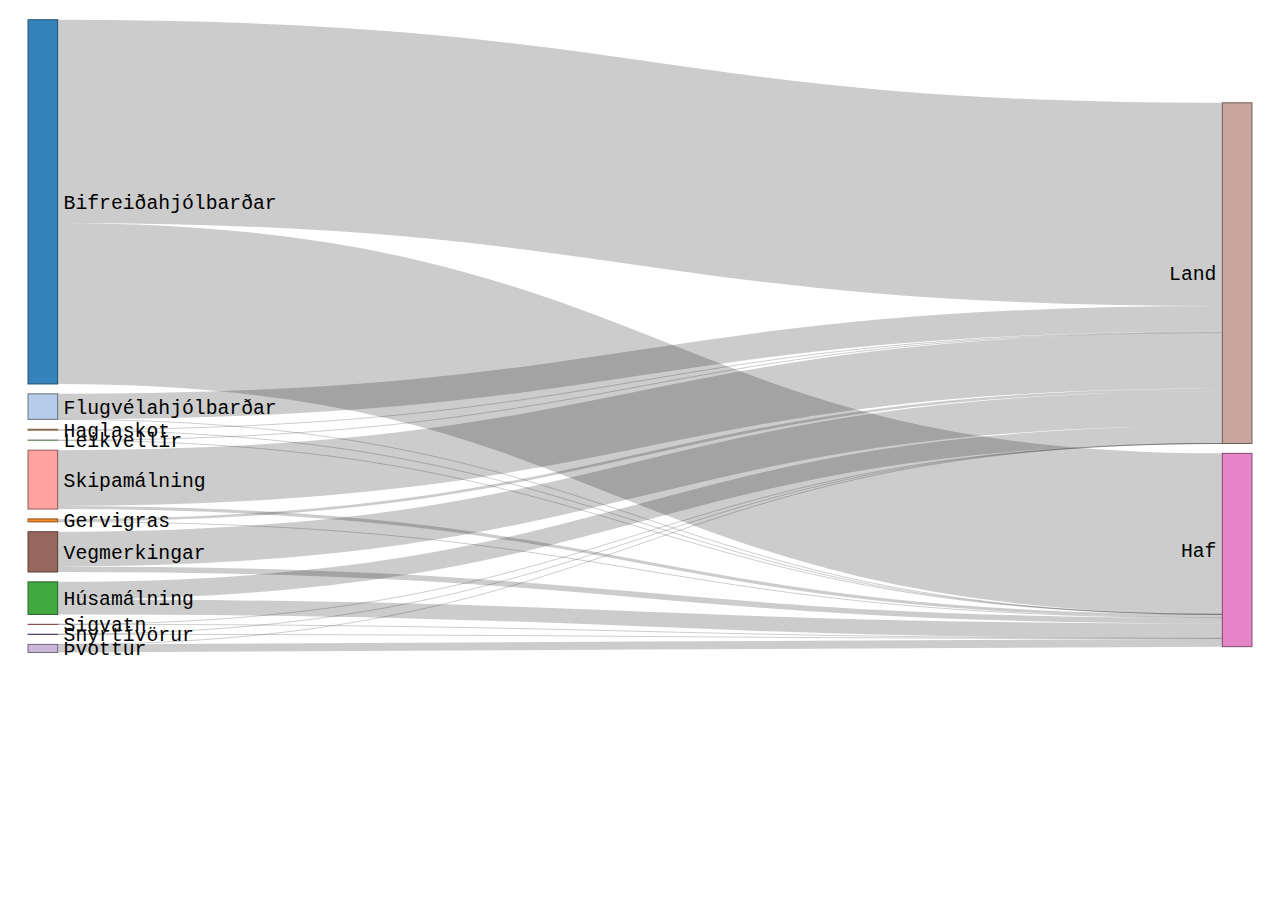
<file: docs/kunoichi-theme-example_files/figure-html/widgets/widget_Sank.html>
<!DOCTYPE html>
<html>
<head>
<meta charset="utf-8"/>
<style>body{background-color:white;}</style>
<script src="sankeyNetwork_libs/htmlwidgets/htmlwidgets.js"></script>
<script src="sankeyNetwork_libs/d3/d3.min.js"></script>
<script src="sankeyNetwork_libs/sankey/sankey.js"></script>
<script src="sankeyNetwork_libs/sankeyNetwork-binding/sankeyNetwork.js"></script>
<script src="sankeyNetwork_libs/pymjs/pym.v1.min.js"></script>
  <title>sankeyNetwork</title>
</head>
<body>
<div id="htmlwidget_container">
  <div id="htmlwidget-eb2293d32a1f603b86b8" style="width:100%;height:681px;" class="sankeyNetwork html-widget"></div>
  <script>HTMLWidgets.pymChild = new pym.Child();HTMLWidgets.addPostRenderHandler(function(){
                                setTimeout(function(){HTMLWidgets.pymChild.sendHeight();},100);
                            });</script>
</div>
<script type="application/json" data-for="htmlwidget-eb2293d32a1f603b86b8">{"x":{"links":{"source":[0,0,1,1,2,2,3,3,4,4,5,5,6,6,7,7,8,8,9,9,10,10],"target":[11,12,11,12,11,12,11,12,11,12,11,12,11,12,11,12,11,12,11,12,11,12],"value":[207,164,26,0,2.7,0.3,1,0,18,15.2,0.2,0,0,0.002,56.8,3.2,0,0.34,0,8.2,35.3,5.7]},"nodes":{"name":["Bifreiðahjólbarðar","Flugvélahjólbarðar","Gervigras","Haglaskot","Húsamálning","Leikvellir","Sigvatn","Skipamálning","Snyrtivörur","Þvottur","Vegmerkingar","Land","Haf"],"group":["Bifreiðahjólbarðar","Flugvélahjólbarðar","Gervigras","Haglaskot","Húsamálning","Leikvellir","Sigvatn","Skipamálning","Snyrtivörur","Þvottur","Vegmerkingar","Land","Haf"]},"options":{"NodeID":"name","NodeGroup":"name","LinkGroup":null,"colourScale":"d3.scaleOrdinal(d3.schemeCategory20);","fontSize":20,"fontFamily":"Courier","nodeWidth":30,"nodePadding":10,"units":"tonn","margin":{"top":null,"right":null,"bottom":null,"left":null},"iterations":32,"sinksRight":true}},"evals":[],"jsHooks":[]}</script>
<script type="application/htmlwidget-sizing" data-for="htmlwidget-eb2293d32a1f603b86b8">{"viewer":{"width":"100%","height":"681px","padding":0,"fill":false},"browser":{"width":"100%","height":"681px","padding":0,"fill":false}}</script>
</body>
</html>
</file>
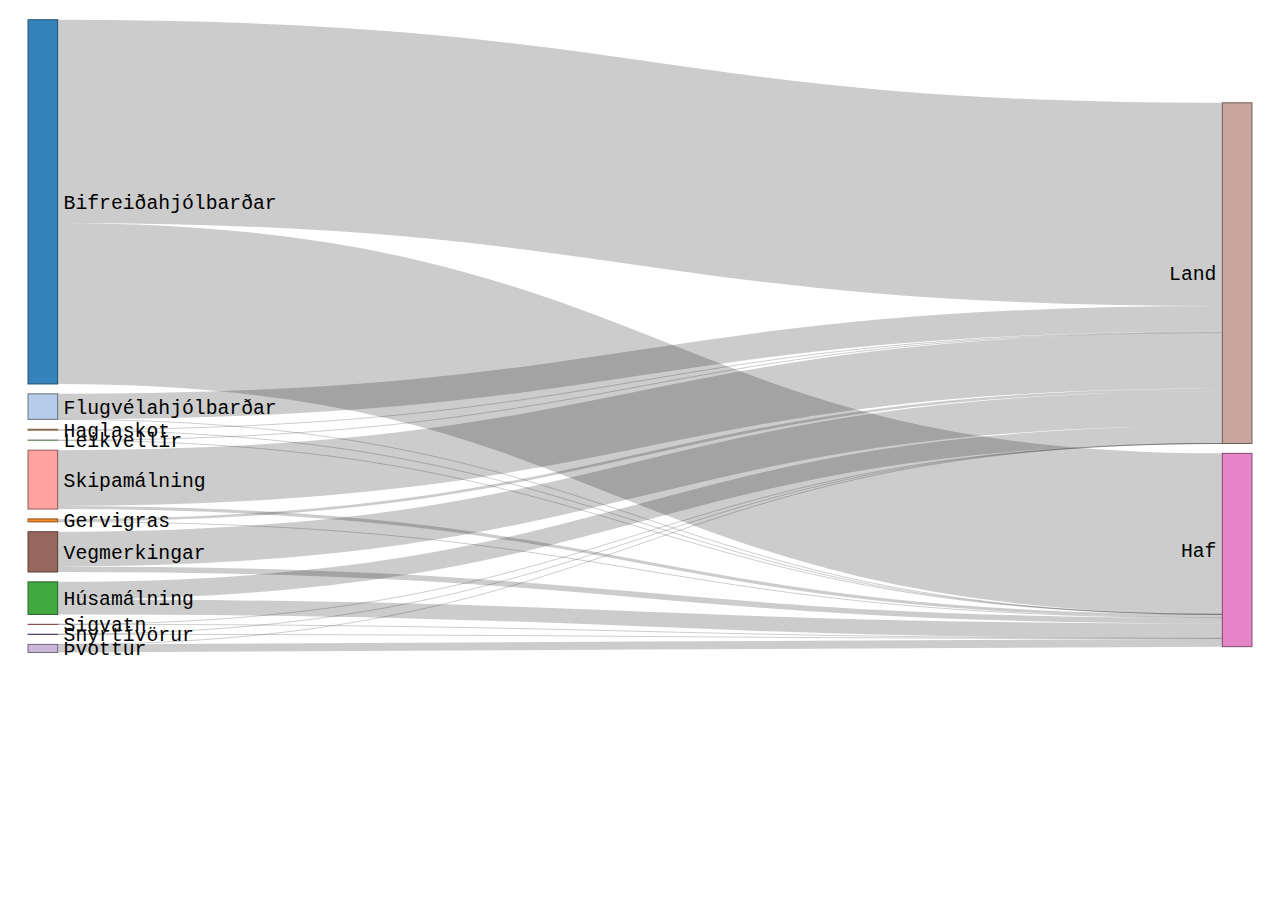
<file: docs/kunoichi-theme-example_files/figure-html/widgets/widget_unnamed-chunk-1.html>
<!DOCTYPE html>
<html>
<head>
<meta charset="utf-8"/>
<style>body{background-color:white;}</style>
<script src="sankeyNetwork_libs/htmlwidgets/htmlwidgets.js"></script>
<script src="sankeyNetwork_libs/d3/d3.min.js"></script>
<script src="sankeyNetwork_libs/sankey/sankey.js"></script>
<script src="sankeyNetwork_libs/sankeyNetwork-binding/sankeyNetwork.js"></script>
<script src="sankeyNetwork_libs/pymjs/pym.v1.min.js"></script>
  <title>sankeyNetwork</title>
</head>
<body>
<div id="htmlwidget_container">
  <div id="htmlwidget-14087849584b7c3b369f" style="width:100%;height:681px;" class="sankeyNetwork html-widget"></div>
  <script>HTMLWidgets.pymChild = new pym.Child();HTMLWidgets.addPostRenderHandler(function(){
                                setTimeout(function(){HTMLWidgets.pymChild.sendHeight();},100);
                            });</script>
</div>
<script type="application/json" data-for="htmlwidget-14087849584b7c3b369f">{"x":{"links":{"source":[0,0,1,1,2,2,3,3,4,4,5,5,6,6,7,7,8,8,9,9,10,10],"target":[11,12,11,12,11,12,11,12,11,12,11,12,11,12,11,12,11,12,11,12,11,12],"value":[207,164,26,0,2.7,0.3,1,0,18,15.2,0.2,0,0,0.002,56.8,3.2,0,0.34,0,8.2,35.3,5.7]},"nodes":{"name":["Bifreiðahjólbarðar","Flugvélahjólbarðar","Gervigras","Haglaskot","Húsamálning","Leikvellir","Sigvatn","Skipamálning","Snyrtivörur","Þvottur","Vegmerkingar","Land","Haf"],"group":["Bifreiðahjólbarðar","Flugvélahjólbarðar","Gervigras","Haglaskot","Húsamálning","Leikvellir","Sigvatn","Skipamálning","Snyrtivörur","Þvottur","Vegmerkingar","Land","Haf"]},"options":{"NodeID":"name","NodeGroup":"name","LinkGroup":null,"colourScale":"d3.scaleOrdinal(d3.schemeCategory20);","fontSize":20,"fontFamily":"Courier","nodeWidth":30,"nodePadding":10,"units":"tonn","margin":{"top":null,"right":null,"bottom":null,"left":null},"iterations":32,"sinksRight":true}},"evals":[],"jsHooks":[]}</script>
<script type="application/htmlwidget-sizing" data-for="htmlwidget-14087849584b7c3b369f">{"viewer":{"width":"100%","height":"681px","padding":0,"fill":false},"browser":{"width":"100%","height":"681px","padding":0,"fill":false}}</script>
</body>
</html>
</file>
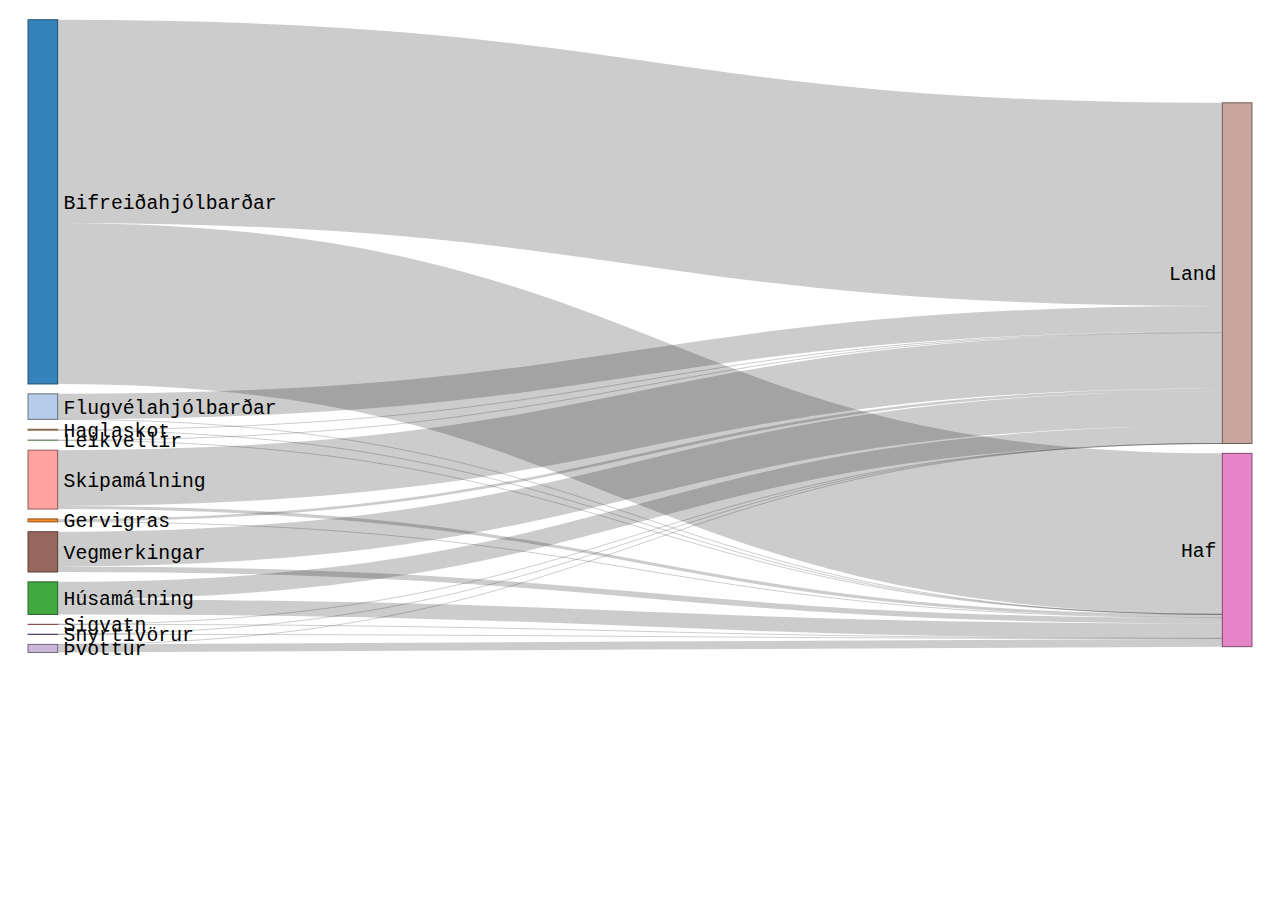
<file: docs/kunoichi-theme-example_files/figure-html/widgets/widget_unnamed-chunk-2.html>
<!DOCTYPE html>
<html>
<head>
<meta charset="utf-8"/>
<style>body{background-color:white;}</style>
<script src="sankeyNetwork_libs/htmlwidgets/htmlwidgets.js"></script>
<script src="sankeyNetwork_libs/d3/d3.min.js"></script>
<script src="sankeyNetwork_libs/sankey/sankey.js"></script>
<script src="sankeyNetwork_libs/sankeyNetwork-binding/sankeyNetwork.js"></script>
<script src="sankeyNetwork_libs/pymjs/pym.v1.min.js"></script>
  <title>sankeyNetwork</title>
</head>
<body>
<div id="htmlwidget_container">
  <div id="htmlwidget-3d37747e082478b778d9" style="width:100%;height:681px;" class="sankeyNetwork html-widget"></div>
  <script>HTMLWidgets.pymChild = new pym.Child();HTMLWidgets.addPostRenderHandler(function(){
                                setTimeout(function(){HTMLWidgets.pymChild.sendHeight();},100);
                            });</script>
</div>
<script type="application/json" data-for="htmlwidget-3d37747e082478b778d9">{"x":{"links":{"source":[0,0,1,1,2,2,3,3,4,4,5,5,6,6,7,7,8,8,9,9,10,10],"target":[11,12,11,12,11,12,11,12,11,12,11,12,11,12,11,12,11,12,11,12,11,12],"value":[207,164,26,0,2.7,0.3,1,0,18,15.2,0.2,0,0,0.002,56.8,3.2,0,0.34,0,8.2,35.3,5.7]},"nodes":{"name":["Bifreiðahjólbarðar","Flugvélahjólbarðar","Gervigras","Haglaskot","Húsamálning","Leikvellir","Sigvatn","Skipamálning","Snyrtivörur","Þvottur","Vegmerkingar","Land","Haf"],"group":["Bifreiðahjólbarðar","Flugvélahjólbarðar","Gervigras","Haglaskot","Húsamálning","Leikvellir","Sigvatn","Skipamálning","Snyrtivörur","Þvottur","Vegmerkingar","Land","Haf"]},"options":{"NodeID":"name","NodeGroup":"name","LinkGroup":null,"colourScale":"d3.scaleOrdinal(d3.schemeCategory20);","fontSize":20,"fontFamily":"Courier","nodeWidth":30,"nodePadding":10,"units":"tonn","margin":{"top":null,"right":null,"bottom":null,"left":null},"iterations":32,"sinksRight":true}},"evals":[],"jsHooks":[]}</script>
<script type="application/htmlwidget-sizing" data-for="htmlwidget-3d37747e082478b778d9">{"viewer":{"width":"100%","height":"681px","padding":0,"fill":false},"browser":{"width":"100%","height":"681px","padding":0,"fill":false}}</script>
</body>
</html>
</file>
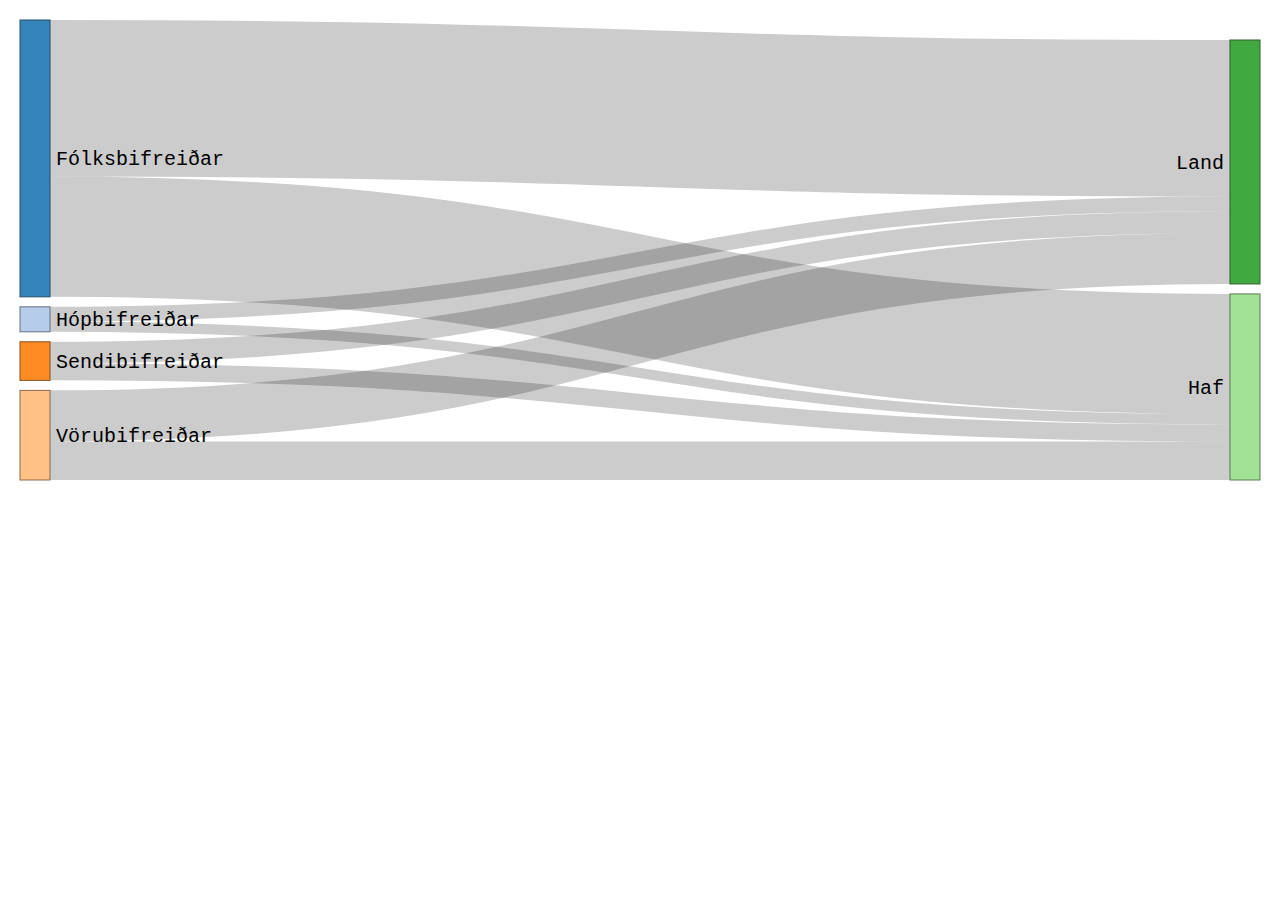
<file: docs/kunoichi-theme-example_files/figure-html/widgets/widget_unnamed-chunk-3.html>
<!DOCTYPE html>
<html>
<head>
<meta charset="utf-8"/>
<style>body{background-color:white;}</style>
<script src="sankeyNetwork_libs/htmlwidgets/htmlwidgets.js"></script>
<script src="sankeyNetwork_libs/d3/d3.min.js"></script>
<script src="sankeyNetwork_libs/sankey/sankey.js"></script>
<script src="sankeyNetwork_libs/sankeyNetwork-binding/sankeyNetwork.js"></script>
<script src="sankeyNetwork_libs/pymjs/pym.v1.min.js"></script>
  <title>sankeyNetwork</title>
</head>
<body>
<div id="htmlwidget_container">
  <div id="htmlwidget-37283475d6d1152bce50" style="width:100%;height:500px;" class="sankeyNetwork html-widget"></div>
  <script>HTMLWidgets.pymChild = new pym.Child();HTMLWidgets.addPostRenderHandler(function(){
                                setTimeout(function(){HTMLWidgets.pymChild.sendHeight();},100);
                            });</script>
</div>
<script type="application/json" data-for="htmlwidget-37283475d6d1152bce50">{"x":{"links":{"source":[0,0,1,1,2,2,3,3],"target":[4,5,4,5,4,5,4,5],"value":[138,106,13,9,19,15,45,34]},"nodes":{"name":["Fólksbifreiðar ","Hópbifreiðar ","Sendibifreiðar ","Vörubifreiðar ","Land","Haf"],"group":["Fólksbifreiðar ","Hópbifreiðar ","Sendibifreiðar ","Vörubifreiðar ","Land","Haf"]},"options":{"NodeID":"name","NodeGroup":"name","LinkGroup":null,"colourScale":"d3.scaleOrdinal(d3.schemeCategory20);","fontSize":20,"fontFamily":"Courier","nodeWidth":30,"nodePadding":10,"units":"tonn","margin":{"top":null,"right":null,"bottom":null,"left":null},"iterations":32,"sinksRight":true}},"evals":[],"jsHooks":[]}</script>
<script type="application/htmlwidget-sizing" data-for="htmlwidget-37283475d6d1152bce50">{"viewer":{"width":"100%","height":"500px","padding":0,"fill":false},"browser":{"width":"100%","height":"500px","padding":0,"fill":false}}</script>
</body>
</html>
</file>
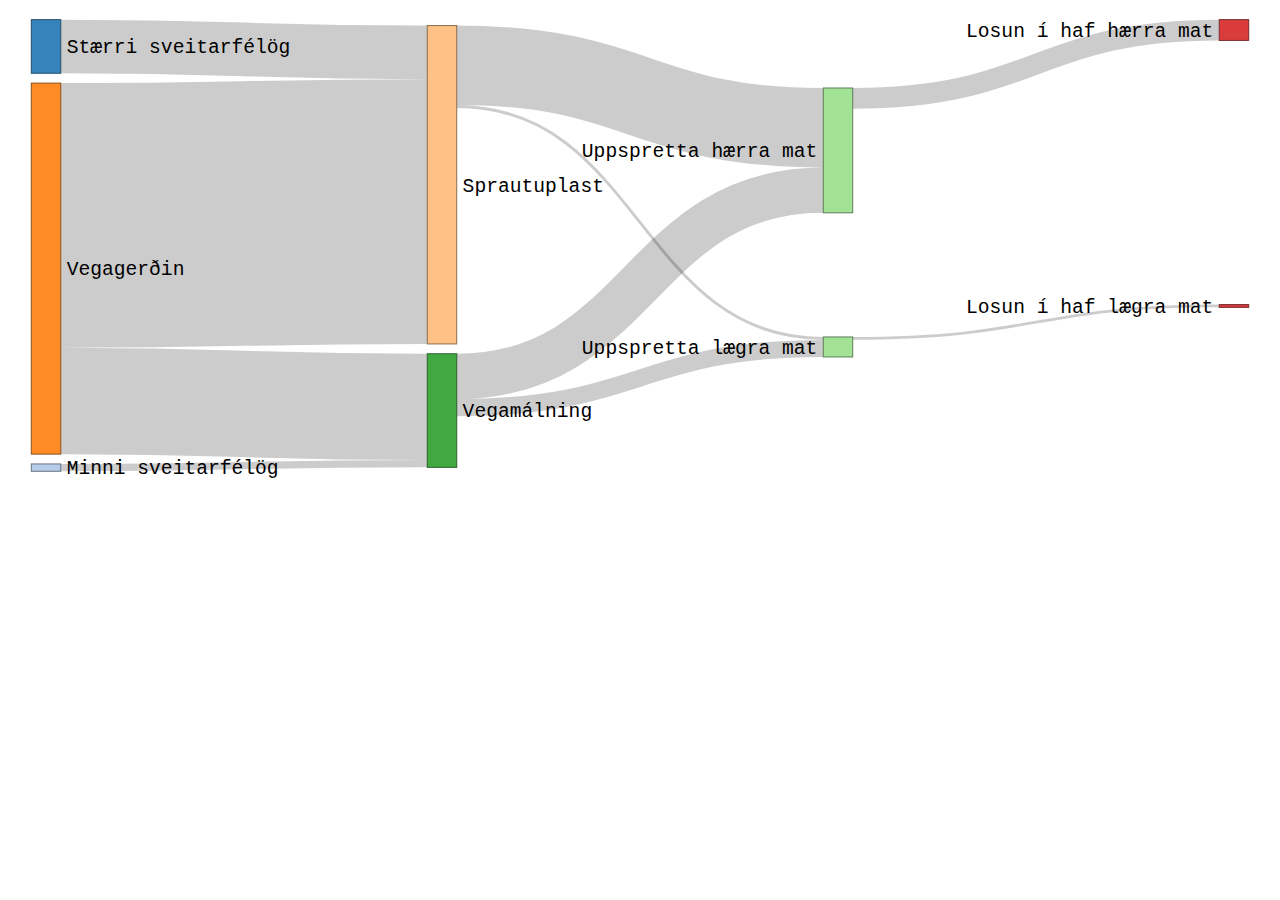
<file: docs/kunoichi-theme-example_files/figure-html/widgets/widget_vegmerkingar.html>
<!DOCTYPE html>
<html>
<head>
<meta charset="utf-8"/>
<style>body{background-color:white;}</style>
<script src="sankeyNetwork_libs/htmlwidgets/htmlwidgets.js"></script>
<script src="sankeyNetwork_libs/d3/d3.min.js"></script>
<script src="sankeyNetwork_libs/sankey/sankey.js"></script>
<script src="sankeyNetwork_libs/sankeyNetwork-binding/sankeyNetwork.js"></script>
<script src="sankeyNetwork_libs/pymjs/pym.v1.min.js"></script>
  <title>sankeyNetwork</title>
</head>
<body>
<div id="htmlwidget_container">
  <div id="htmlwidget-a5ec9c7c0f749f7c4f89" style="width:100%;height:500px;" class="sankeyNetwork html-widget"></div>
  <script>HTMLWidgets.pymChild = new pym.Child();HTMLWidgets.addPostRenderHandler(function(){
                                setTimeout(function(){HTMLWidgets.pymChild.sendHeight();},100);
                            });</script>
</div>
<script type="application/json" data-for="htmlwidget-a5ec9c7c0f749f7c4f89">{"x":{"links":{"source":[0,1,2,2,3,4,3,4,5,6],"target":[3,4,3,4,5,5,6,6,7,8],"value":[110,15,543,218,6,35,163,93,5.7,42.6]},"nodes":{"name":["Stærri sveitarfélög ","Minni sveitarfélög ","Vegagerðin ","Sprautuplast ","Vegamálning ","Uppspretta lægra mat ","Uppspretta hærra mat ","Losun í haf lægra mat","Losun í haf hærra mat"],"group":["Stærri sveitarfélög ","Minni sveitarfélög ","Vegagerðin ","Sprautuplast ","Vegamálning ","Uppspretta lægra mat ","Uppspretta hærra mat ","Losun í haf lægra mat","Losun í haf hærra mat"]},"options":{"NodeID":"name","NodeGroup":"name","LinkGroup":null,"colourScale":"d3.scaleOrdinal(d3.schemeCategory20);","fontSize":20,"fontFamily":"Courier","nodeWidth":30,"nodePadding":10,"units":"Tonn","margin":{"top":null,"right":null,"bottom":null,"left":null},"iterations":32,"sinksRight":true}},"evals":[],"jsHooks":[]}</script>
<script type="application/htmlwidget-sizing" data-for="htmlwidget-a5ec9c7c0f749f7c4f89">{"viewer":{"width":"100%","height":"500px","padding":0,"fill":false},"browser":{"width":"100%","height":"500px","padding":0,"fill":false}}</script>
</body>
</html>
</file>
<file: docs/libs/remark-css/kunoichi.css>
@import url(https://fonts.googleapis.com/css?family=Yanone+Kaffeesatz);
@import url(https://fonts.googleapis.com/css?family=Source+Code+Pro:400,700);

/******************
 kunoichi.css must also be coupled with ninjutsu.css to be effective
 See https://emitanaka.github.io/ninja-theme/kunoichi-theme-example.html for an example.

******************/


:root {
    --main-color1: rgba(125, 232, 197, 91);
    --main-color2: #B8FF96;
    --main-color3: #2268BC;
    --main-color4: #FFC78A;
    --main-color5: #525252;
    --text-color1: #525252;
    --text-color2: #525252;
    --text-color3: #525252;
    --text-color4: #525252;
    --text-color5: black;
    --text-opacity: white;
    --link-color: #ecadec;
    --alert-color: #CF3C18;
    --text-alert: white;
    --code-background: #f8f8f8;
    --code-inline-color: #FFD740;
    --code-text-color: black;
    --code-highlight: rgba(136, 57, 138, 0.3);
    --color-opacity70: rgba(86,36,87,0.7);
    --color-opacity50: rgba(86,36,87,0.5);
    --color-opacity30: rgba(86,36,87,0.3);
    --logo: url("https://giant.gfycat.com/PersonalInfantileCuckoo.gif");
	--logo2: url("https://giant.gfycat.com/WeepyAcceptableDog.gif")
}

.title-slide {
  width: 60%;
  text-align: right!important;
  height:100%;
  display: table;
  position: absolute;
  top: 0;
  right: 0;
  background-color: var(--color-opacity70);
  color: white;
  padding: 0;
  border-left-color: white;
  border-left-style: solid;
  border-left-width: 0.5em;
}

.remark-slide {
  background-color: var(--main-color3);
  background-image: var(--logo);
  background-size:  100%;
  background-position: left bottom;
  background-repeat: no-repeat;
}

.bg-code {
  color: var(--code-text-color);
  background-color: var(--code-background);
}


.title-slide h1 { padding-top: 20%; font-size: 4em;}
.title-slide h1, .title-slide h2, .title-slide h3  {
  padding-left: 4%!important;
  padding-right: 4%!important;
}

.title-slide .remark-slide-number { display: none; }

.bg-main1 { background-color: var(--main-color1); color: var(--text-color1);}
.bg-main2 { background-color: var(--main-color2); color: var(--text-color2);}
.bg-main3 { background-color: var(--main-color3); color: var(--text-color3);}
.bg-main4 { background-color: var(--main-color4); color: var(--text-color4);}
.bg-main5 { background-color: var(--main-color5); color: var(--text-color5);}
.bgcolor_alert { background-color: var(--alert-color)!important; color: var(--text-alert); }

.color-main1 { color: var(--main-color1);}
.color-main2 { color: var(--main-color2);}
.color-main3 { color: var(--main-color3);}
.color-main4 { color: var(--main-color4);}
.color-main5 { color: var(--main-color5);}
.color-alert { color: var(--alert-color);}

.shade_main  {
    background-color: var(--color-opacity70);
    color: var(--text-opacity);
    width: 100%;
    padding: 0;
}

.remark-visible .remark-slide-scaler {overflow-y: auto;}
.remark-code {
  font-size: 20px;
  line-height: 1.25;
}

.font-mono {
  font-family: monospace;
}


.remark-code-line-highlighted { background-color: var(--code-highlight); }


h1, h2, h3, body{
  font-family: 'Yanone Kaffeesatz';
  font-weight: normal;
}
.remark-code, .remark-inline-code {
  font-family: 'Source Code Pro', 'Lucida Console', Monaco, monospace;
  color: var(--code-inline-color);
}
.remark-code {
  color: var(--code-text-color);
  background-color: var(--code-background);
}

pre {
  color: var(--code-text-color);
  background-color: var(--code-background);
  line-height: 1.5;
  padding: 5px;
}

h1, h2, h3, h4 {
    font-weight: 400;
    margin-bottom: 0;
    margin-top: 10px;
}
h1 { font-size: 3.5em; }
h2 { font-size: 3em; }
h3 { font-size: 1.6em; }
h4 { font-size: 1em; }

body{
  font-size: 1em;
}

a { color: var(--link-color); text-decoration: none; }
</file>
<file: docs/libs/remark-css/ninjutsu.css>
/******************
 ninjutsu.css is best coupled with kunoichi.css or shinobi.css
 See https://emitanaka.github.io/ninja-theme for an example.

******************/


:root {
  --color-red: #f44336;
  --color-pink: #E91E63;
  --color-purple: #9C27B0;
  --color-deep-purple: #673AB7;
  --color-indigo: #3F51B5;
  --color-blue: #2196F3;
  --color-light-blue: #03A9F4;
  --color-cyan: #00BCD4;
  --color-teal: #009688;
  --color-green: #4CAF50;
  --color-light-green: #8BC34A;
  --color-lime: #CDDC39;
  --color-yellow: #FFEB3B;
  --color-amber: #FFC107;
  --color-orange: #FF9800;
  --color-deep-orange: #FF5722;
  --color-brown: #795548;
  --color-gray: #9E9E9E;
  --color-blue-gray: #607D8B;
  --color-white: #fff;
  --color-black: #000;
}


/*********** figures ***********/

.figb img {
  width: 99%;
  padding: 0;
  margin: 0;
  margin-left: -2%;
}
.figb90 img {
  width: 90% !important;
  padding: 5%;
  margin: -2.5%;
}

.fig img {
  width: 104%;
  padding: 0;
  margin: 0;
  margin-left: -2%;
}
.fig90 img {
  width: 90% !important;
  padding: 5%;
  margin: 0;
}
.figh img {
  height: 100%;
  padding: 0;
  margin: 0;
  margin-left: -2%;
}

.img-fill img { object-fit: fill; height:100%; width:100%; overflow: hidden;}
.img-contain img { object-fit: contain; height:100%; width:100%;  overflow: hidden}
.img-cover img { object-fit: cover; height:100%; width:100%;  overflow: hidden}
.img-none img { object-fit: none; height:100%; width:100%; }


/*********** background-color ***********/
.bg-red { background-color: var(--color-red); }
.bg-pink { background-color: var(--color-pink); }
.bg-purple { background-color: var(--color-purple); }
.bg-deep-purple { background-color: var(--color-deep-purple); }
.bg-indigo { background-color: var(--color-indigo); }
.bg-blue { background-color: var(--color-blue); }
.bg-light-blue { background-color: var(--color-light-blue); }
.bg-cyan { background-color: var(--color-cyan); }
.bg-teal { background-color: var(--color-teal); }
.bg-green { background-color: var(--color-green); }
.bg-light-green { background-color: var(--color-light-green); }
.bg-lime { background-color: var(--color-lime); }
.bg-yellow { background-color: var(--color-yellow); }
.bg-amber { background-color: var(--color-amber); }
.bg-orange { background-color: var(--color-orange); }
.bg-deep-orange { background-color: var(--color-deep-orange); }
.bg-brown { background-color: var(--color-brown); }
.bg-gray { background-color: var(--color-gray); }
.bg-blue-gray { background-color: var(--color-blue-gray); }
.bg-white { background-color: var(--color-white); }
.bg-black { background-color: var(--color-black); }

/*********** color ***********/
.red { color: var(--color-red); }
.pink { color: var(--color-pink); }
.purple { color: var(--color-purple); }
.deep-purple { color: var(--color-deep-purple); }
.indigo { color: var(--color-indigo); }
.blue { color: var(--color-blue); }
.light-blue { color: var(--color-light-blue); }
.cyan { color: var(--color-cyan); }
.teal { color: var(--color-teal); }
.green { color: var(--color-green); }
.light-green { color: var(--color-light-green); }
.lime { color: var(--color-lime); }
.yellow { color: var(--color-yellow); }
.amber { color: var(--color-amber); }
.orange { color: var(--color-orange); }
.deep-orange { color: var(--color-deep-orange); }
.brown { color: var(--color-brown); }
.gray { color: var(--color-gray); }
.blue-gray { color: var(--color-blue-gray); }
.white { color: var(--color-white); }
.black { color: var(--color-black); }

/*********** border-color ***********/
.border-red>.column:nth-of-type(n+2){ border-left-color: var(--color-red); }
.border-pink>.column:nth-of-type(n+2){ border-left-color: var(--color-pink); }
.border-purple>.column:nth-of-type(n+2){ border-left-color: var(--color-purple); }
.border-deep-purple>.column:nth-of-type(n+2){ border-left-color: var(--color-deep-purple); }
.border-indigo>.column:nth-of-type(n+2){ border-left-color: var(--color-indigo); }
.border-blue>.column:nth-of-type(n+2){ border-left-color: var(--color-blue); }
.border-light-blue>.column:nth-of-type(n+2){ border-left-color: var(--color-light-blue); }
.border-cyan>.column:nth-of-type(n+2){ border-left-color: var(--color-cyan); }
.border-teal>.column:nth-of-type(n+2){ border-left-color: var(--color-teal); }
.border-green>.column:nth-of-type(n+2){ border-left-color: var(--color-green); }
.border-light-green>.column:nth-of-type(n+2){ border-left-color: var(--color-light-green); }
.border-lime>.column:nth-of-type(n+2){ border-left-color: var(--color-lime); }
.border-yellow>.column:nth-of-type(n+2){ border-left-color: var(--color-yellow); }
.border-amber>.column:nth-of-type(n+2){ border-left-color: var(--color-amber); }
.border-orange>.column:nth-of-type(n+2){ border-left-color: var(--color-orange); }
.border-deep-orange>.column:nth-of-type(n+2){ border-left-color: var(--color-deep-orange); }
.border-brown>.column:nth-of-type(n+2){ border-left-color: var(--color-brown); }
.border-gray>.column:nth-of-type(n+2){ border-left-color: var(--color-gray); }
.border-blue-gray>.column:nth-of-type(n+2){ border-left-color: var(--color-blue-gray); }
.border-white >.column:nth-of-type(n+2){ border-left-color: var(--color-white); }
.border-black>.column:nth-of-type(n+2){ border-left-color: var(--color-black); }

.border-red * >.column:nth-of-type(n+2){ border-left-color: var(--color-red); }
.border-pink * >.column:nth-of-type(n+2){ border-left-color: var(--color-pink); }
.border-purple * >.column:nth-of-type(n+2){ border-left-color: var(--color-purple); }
.border-deep-purple * >.column:nth-of-type(n+2){ border-left-color: var(--color-deep-purple); }
.border-indigo * >.column:nth-of-type(n+2){ border-left-color: var(--color-indigo); }
.border-blue * >.column:nth-of-type(n+2){ border-left-color: var(--color-blue); }
.border-light-blue * >.column:nth-of-type(n+2){ border-left-color: var(--color-light-blue); }
.border-cyan * >.column:nth-of-type(n+2){ border-left-color: var(--color-cyan); }
.border-teal * >.column:nth-of-type(n+2){ border-left-color: var(--color-teal); }
.border-green * >.column:nth-of-type(n+2){ border-left-color: var(--color-green); }
.border-light-green * >.column:nth-of-type(n+2){ border-left-color: var(--color-light-green); }
.border-lime * >.column:nth-of-type(n+2){ border-left-color: var(--color-lime); }
.border-yellow * >.column:nth-of-type(n+2){ border-left-color: var(--color-yellow); }
.border-amber * >.column:nth-of-type(n+2){ border-left-color: var(--color-amber); }
.border-orange * >.column:nth-of-type(n+2){ border-left-color: var(--color-orange); }
.border-deep-orange * >.column:nth-of-type(n+2){ border-left-color: var(--color-deep-orange); }
.border-brown * >.column:nth-of-type(n+2){ border-left-color: var(--color-brown); }
.border-gray * >.column:nth-of-type(n+2){ border-left-color: var(--color-gray); }
.border-blue-gray * >.column:nth-of-type(n+2){ border-left-color: var(--color-blue-gray); }
.border-white  * >.column:nth-of-type(n+2){ border-left-color: var(--color-white); }
.border-black * >.column:nth-of-type(n+2){ border-left-color: var(--color-black); }

.border-red>.row:nth-of-type(n+2){ border-top-color: var(--color-red); }
.border-pink>.row:nth-of-type(n+2){ border-top-color: var(--color-pink); }
.border-purple>.row:nth-of-type(n+2){ border-top-color: var(--color-purple); }
.border-deep-purple>.row:nth-of-type(n+2){ border-top-color: var(--color-deep-purple); }
.border-indigo>.row:nth-of-type(n+2){ border-top-color: var(--color-indigo); }
.border-blue>.row:nth-of-type(n+2){ border-top-color: var(--color-blue); }
.border-light-blue>.row:nth-of-type(n+2){ border-top-color: var(--color-light-blue); }
.border-cyan>.row:nth-of-type(n+2){ border-top-color: var(--color-cyan); }
.border-teal>.row:nth-of-type(n+2){ border-top-color: var(--color-teal); }
.border-green >.row:nth-of-type(n+2){ border-top-color: var(--color-green)!important; }
.border-light-green>.row:nth-of-type(n+2){ border-top-color: var(--color-light-green); }
.border-lime>.row:nth-of-type(n+2){ border-top-color: var(--color-lime); }
.border-yellow>.row:nth-of-type(n+2){ border-top-color: var(--color-yellow); }
.border-amber>.row:nth-of-type(n+2){ border-top-color: var(--color-amber); }
.border-orange>.row:nth-of-type(n+2){ border-top-color: var(--color-orange); }
.border-deep-orange>.row:nth-of-type(n+2){ border-top-color: var(--color-deep-orange); }
.border-brown>.row:nth-of-type(n+2){ border-top-color: var(--color-brown); }
.border-gray>.row:nth-of-type(n+2){ border-top-color: var(--color-gray); }
.border-blue-gray>.row:nth-of-type(n+2){ border-top-color: var(--color-blue-gray); }
.border-white>.row:nth-of-type(n+2){ border-top-color: var(--color-white); }
.border-black>.row:nth-of-type(n+2){ border-top-color: var(--color-black); }

.border-red * >.row:nth-of-type(n+2){ border-top-color: var(--color-red); }
.border-pink * >.row:nth-of-type(n+2){ border-top-color: var(--color-pink); }
.border-purple * >.row:nth-of-type(n+2){ border-top-color: var(--color-purple); }
.border-deep-purple * >.row:nth-of-type(n+2){ border-top-color: var(--color-deep-purple); }
.border-indigo * >.row:nth-of-type(n+2){ border-top-color: var(--color-indigo); }
.border-blue * >.row:nth-of-type(n+2){ border-top-color: var(--color-blue); }
.border-light-blue * >.row:nth-of-type(n+2){ border-top-color: var(--color-light-blue); }
.border-cyan * >.row:nth-of-type(n+2){ border-top-color: var(--color-cyan); }
.border-teal * >.row:nth-of-type(n+2){ border-top-color: var(--color-teal); }
.border-green >.row:nth-of-type(n+2){ border-top-color: var(--color-green); }
.border-light-green * >.row:nth-of-type(n+2){ border-top-color: var(--color-light-green); }
.border-lime * >.row:nth-of-type(n+2){ border-top-color: var(--color-lime); }
.border-yellow * >.row:nth-of-type(n+2){ border-top-color: var(--color-yellow); }
.border-amber * >.row:nth-of-type(n+2){ border-top-color: var(--color-amber); }
.border-orange * >.row:nth-of-type(n+2){ border-top-color: var(--color-orange); }
.border-deep-orange * >.row:nth-of-type(n+2){ border-top-color: var(--color-deep-orange); }
.border-brown * >.row:nth-of-type(n+2){ border-top-color: var(--color-brown); }
.border-gray * >.row:nth-of-type(n+2){ border-top-color: var(--color-gray); }
.border-blue-gray * >.row:nth-of-type(n+2){ border-top-color: var(--color-blue-gray); }
.border-white * >.row:nth-of-type(n+2){ border-top-color: var(--color-white); }
.border-black * >.row:nth-of-type(n+2){ border-top-color: var(--color-black); }

.border-red>.blade1:before{ border-bottom-color: var(--color-red); }
.border-pink>.blade1:before{ border-bottom-color: var(--color-pink); }
.border-purple>.blade1:before{ border-bottom-color: var(--color-purple); }
.border-deep-purple>.blade1:before{ border-bottom-color: var(--color-deep-purple); }
.border-indigo>.blade1:before{ border-bottom-color: var(--color-indigo); }
.border-blue>.blade1:before{ border-bottom-color: var(--color-blue); }
.border-light-blue>.blade1:before{ border-bottom-color: var(--color-light-blue); }
.border-cyan>.blade1:before{ border-bottom-color: var(--color-cyan); }
.border-teal>.blade1:before{ border-bottom-color: var(--color-teal); }
.border-green >.blade1:before{ border-bottom-color: var(--color-green); }
.border-light-green>.blade1:before{ border-bottom-color: var(--color-light-green); }
.border-lime>.blade1:before{ border-bottom-color: var(--color-lime); }
.border-yellow>.blade1:before{ border-bottom-color: var(--color-yellow); }
.border-amber>.blade1:before{ border-bottom-color: var(--color-amber); }
.border-orange>.blade1:before{ border-bottom-color: var(--color-orange); }
.border-deep-orange>.blade1:before{ border-bottom-color: var(--color-deep-orange); }
.border-brown>.blade1:before{ border-bottom-color: var(--color-brown); }
.border-gray>.blade1:before{ border-bottom-color: var(--color-gray); }
.border-blue-gray>.blade1:before{ border-bottom-color: var(--color-blue-gray); }
.border-white>.blade1:before{ border-bottom-color: var(--color-white); }
.border-black>.blade1:before{ border-bottom-color: var(--color-black); }

.border-red * >.blade1:before{ border-bottom-color: var(--color-red); }
.border-pink * >.blade1:before{ border-bottom-color: var(--color-pink); }
.border-purple * >.blade1:before{ border-bottom-color: var(--color-purple); }
.border-deep-purple * >.blade1:before{ border-bottom-color: var(--color-deep-purple); }
.border-indigo * >.blade1:before{ border-bottom-color: var(--color-indigo); }
.border-blue * >.blade1:before{ border-bottom-color: var(--color-blue); }
.border-light-blue * >.blade1:before{ border-bottom-color: var(--color-light-blue); }
.border-cyan * >.blade1:before{ border-bottom-color: var(--color-cyan); }
.border-teal * >.blade1:before{ border-bottom-color: var(--color-teal); }
.border-green >.blade1:before{ border-bottom-color: var(--color-green); }
.border-light-green * >.blade1:before{ border-bottom-color: var(--color-light-green); }
.border-lime * >.blade1:before{ border-bottom-color: var(--color-lime); }
.border-yellow * >.blade1:before{ border-bottom-color: var(--color-yellow); }
.border-amber * >.blade1:before{ border-bottom-color: var(--color-amber); }
.border-orange * >.blade1:before{ border-bottom-color: var(--color-orange); }
.border-deep-orange * >.blade1:before{ border-bottom-color: var(--color-deep-orange); }
.border-brown * >.blade1:before{ border-bottom-color: var(--color-brown); }
.border-gray * >.blade1:before{ border-bottom-color: var(--color-gray); }
.border-blue-gray * >.blade1:before{ border-bottom-color: var(--color-blue-gray); }
.border-white * >.blade1:before{ border-bottom-color: var(--color-white); }
.border-black * >.blade1:before{ border-bottom-color: var(--color-black); }

.border-red>.blade2:before{ border-left-color: var(--color-red); }
.border-pink>.blade2:before{ border-left-color: var(--color-pink); }
.border-purple>.blade2:before{ border-left-color: var(--color-purple); }
.border-deep-purple>.blade2:before{ border-left-color: var(--color-deep-purple); }
.border-indigo>.blade2:before{ border-left-color: var(--color-indigo); }
.border-blue>.blade2:before{ border-left-color: var(--color-blue); }
.border-light-blue>.blade2:before{ border-left-color: var(--color-light-blue); }
.border-cyan>.blade2:before{ border-left-color: var(--color-cyan); }
.border-teal>.blade2:before{ border-left-color: var(--color-teal); }
.border-green >.blade2:before{ border-left-color: var(--color-green); }
.border-light-green>.blade2:before{ border-left-color: var(--color-light-green); }
.border-lime>.blade2:before{ border-left-color: var(--color-lime); }
.border-yellow>.blade2:before{ border-left-color: var(--color-yellow); }
.border-amber>.blade2:before{ border-left-color: var(--color-amber); }
.border-orange>.blade2:before{ border-left-color: var(--color-orange); }
.border-deep-orange>.blade2:before{ border-left-color: var(--color-deep-orange); }
.border-brown>.blade2:before{ border-left-color: var(--color-brown); }
.border-gray>.blade2:before{ border-left-color: var(--color-gray); }
.border-blue-gray>.blade2:before{ border-left-color: var(--color-blue-gray); }
.border-white>.blade2:before{ border-left-color: var(--color-white); }
.border-black>.blade2:before{ border-left-color: var(--color-black); }

.border-red * >.blade2:before{ border-left-color: var(--color-red); }
.border-pink * >.blade2:before{ border-left-color: var(--color-pink); }
.border-purple * >.blade2:before{ border-left-color: var(--color-purple); }
.border-deep-purple * >.blade2:before{ border-left-color: var(--color-deep-purple); }
.border-indigo * >.blade2:before{ border-left-color: var(--color-indigo); }
.border-blue * >.blade2:before{ border-left-color: var(--color-blue); }
.border-light-blue * >.blade2:before{ border-left-color: var(--color-light-blue); }
.border-cyan * >.blade2:before{ border-left-color: var(--color-cyan); }
.border-teal * >.blade2:before{ border-left-color: var(--color-teal); }
.border-green >.blade2:before{ border-left-color: var(--color-green); }
.border-light-green * >.blade2:before{ border-left-color: var(--color-light-green); }
.border-lime * >.blade2:before{ border-left-color: var(--color-lime); }
.border-yellow * >.blade2:before{ border-left-color: var(--color-yellow); }
.border-amber * >.blade2:before{ border-left-color: var(--color-amber); }
.border-orange * >.blade2:before{ border-left-color: var(--color-orange); }
.border-deep-orange * >.blade2:before{ border-left-color: var(--color-deep-orange); }
.border-brown * >.blade2:before{ border-left-color: var(--color-brown); }
.border-gray * >.blade2:before{ border-left-color: var(--color-gray); }
.border-blue-gray * >.blade2:before{ border-left-color: var(--color-blue-gray); }
.border-white * >.blade2:before{ border-left-color: var(--color-white); }
.border-black * >.blade2:before{ border-left-color: var(--color-black); }

.border-red>.blade3:before{ border-top-color: var(--color-red); }
.border-pink>.blade3:before{ border-top-color: var(--color-pink); }
.border-purple>.blade3:before{ border-top-color: var(--color-purple); }
.border-deep-purple>.blade3:before{ border-top-color: var(--color-deep-purple); }
.border-indigo>.blade3:before{ border-top-color: var(--color-indigo); }
.border-blue>.blade3:before{ border-top-color: var(--color-blue); }
.border-light-blue>.blade3:before{ border-top-color: var(--color-light-blue); }
.border-cyan>.blade3:before{ border-top-color: var(--color-cyan); }
.border-teal>.blade3:before{ border-top-color: var(--color-teal); }
.border-green >.blade3:before{ border-top-color: var(--color-green); }
.border-light-green>.blade3:before{ border-top-color: var(--color-light-green); }
.border-lime>.blade3:before{ border-top-color: var(--color-lime); }
.border-yellow>.blade3:before{ border-top-color: var(--color-yellow); }
.border-amber>.blade3:before{ border-top-color: var(--color-amber); }
.border-orange>.blade3:before{ border-top-color: var(--color-orange); }
.border-deep-orange>.blade3:before{ border-top-color: var(--color-deep-orange); }
.border-brown>.blade3:before{ border-top-color: var(--color-brown); }
.border-gray>.blade3:before{ border-top-color: var(--color-gray); }
.border-blue-gray>.blade3:before{ border-top-color: var(--color-blue-gray); }
.border-white>.blade3:before{ border-top-color: var(--color-white); }
.border-black>.blade3:before{ border-top-color: var(--color-black); }

.border-red * >.blade3:before{ border-top-color: var(--color-red); }
.border-pink * >.blade3:before{ border-top-color: var(--color-pink); }
.border-purple * >.blade3:before{ border-top-color: var(--color-purple); }
.border-deep-purple * >.blade3:before{ border-top-color: var(--color-deep-purple); }
.border-indigo * >.blade3:before{ border-top-color: var(--color-indigo); }
.border-blue * >.blade3:before{ border-top-color: var(--color-blue); }
.border-light-blue * >.blade3:before{ border-top-color: var(--color-light-blue); }
.border-cyan * >.blade3:before{ border-top-color: var(--color-cyan); }
.border-teal * >.blade3:before{ border-top-color: var(--color-teal); }
.border-green >.blade3:before{ border-top-color: var(--color-green); }
.border-light-green * >.blade3:before{ border-top-color: var(--color-light-green); }
.border-lime * >.blade3:before{ border-top-color: var(--color-lime); }
.border-yellow * >.blade3:before{ border-top-color: var(--color-yellow); }
.border-amber * >.blade3:before{ border-top-color: var(--color-amber); }
.border-orange * >.blade3:before{ border-top-color: var(--color-orange); }
.border-deep-orange * >.blade3:before{ border-top-color: var(--color-deep-orange); }
.border-brown * >.blade3:before{ border-top-color: var(--color-brown); }
.border-gray * >.blade3:before{ border-top-color: var(--color-gray); }
.border-blue-gray * >.blade3:before{ border-top-color: var(--color-blue-gray); }
.border-white * >.blade3:before{ border-top-color: var(--color-white); }
.border-black * >.blade3:before{ border-top-color: var(--color-black); }

.border-red>.blade4:before{ border-right-color: var(--color-red); }
.border-pink>.blade4:before{ border-right-color: var(--color-pink); }
.border-purple>.blade4:before{ border-right-color: var(--color-purple); }
.border-deep-purple>.blade4:before{ border-right-color: var(--color-deep-purple); }
.border-indigo>.blade4:before{ border-right-color: var(--color-indigo); }
.border-blue>.blade4:before{ border-right-color: var(--color-blue); }
.border-light-blue>.blade4:before{ border-right-color: var(--color-light-blue); }
.border-cyan>.blade4:before{ border-right-color: var(--color-cyan); }
.border-teal>.blade4:before{ border-right-color: var(--color-teal); }
.border-green >.blade4:before{ border-right-color: var(--color-green); }
.border-light-green>.blade4:before{ border-right-color: var(--color-light-green); }
.border-lime>.blade4:before{ border-right-color: var(--color-lime); }
.border-yellow>.blade4:before{ border-right-color: var(--color-yellow); }
.border-amber>.blade4:before{ border-right-color: var(--color-amber); }
.border-orange>.blade4:before{ border-right-color: var(--color-orange); }
.border-deep-orange>.blade4:before{ border-right-color: var(--color-deep-orange); }
.border-brown>.blade4:before{ border-right-color: var(--color-brown); }
.border-gray>.blade4:before{ border-right-color: var(--color-gray); }
.border-blue-gray>.blade4:before{ border-right-color: var(--color-blue-gray); }
.border-white>.blade4:before{ border-right-color: var(--color-white); }
.border-black>.blade4:before{ border-right-color: var(--color-black); }

.border-red * >.blade4:before{ border-right-color: var(--color-red); }
.border-pink * >.blade4:before{ border-right-color: var(--color-pink); }
.border-purple * >.blade4:before{ border-right-color: var(--color-purple); }
.border-deep-purple * >.blade4:before{ border-right-color: var(--color-deep-purple); }
.border-indigo * >.blade4:before{ border-right-color: var(--color-indigo); }
.border-blue * >.blade4:before{ border-right-color: var(--color-blue); }
.border-light-blue * >.blade4:before{ border-right-color: var(--color-light-blue); }
.border-cyan * >.blade4:before{ border-right-color: var(--color-cyan); }
.border-teal * >.blade4:before{ border-right-color: var(--color-teal); }
.border-green >.blade4:before{ border-right-color: var(--color-green); }
.border-light-green * >.blade4:before{ border-right-color: var(--color-light-green); }
.border-lime * >.blade4:before{ border-right-color: var(--color-lime); }
.border-yellow * >.blade4:before{ border-right-color: var(--color-yellow); }
.border-amber * >.blade4:before{ border-right-color: var(--color-amber); }
.border-orange * >.blade4:before{ border-right-color: var(--color-orange); }
.border-deep-orange * >.blade4:before{ border-right-color: var(--color-deep-orange); }
.border-brown * >.blade4:before{ border-right-color: var(--color-brown); }
.border-gray * >.blade4:before{ border-right-color: var(--color-gray); }
.border-blue-gray * >.blade4:before{ border-right-color: var(--color-blue-gray); }
.border-white * >.blade4:before{ border-right-color: var(--color-white); }
.border-black * >.blade4:before{ border-right-color: var(--color-black); }


/*********** border-style ***********/

.border-dotted * >.column:nth-of-type(n+2){ border-left-style: dotted;}
.border-dashed * >.column:nth-of-type(n+2){ border-left-style: dashed;}
.border-solid * >.column:nth-of-type(n+2){ border-left-style: solid;}
.border-double * >.column:nth-of-type(n+2){ border-left-style: double;}
.border-dotted * >.row:nth-of-type(n+2){ border-top-style: dotted;}
.border-dashed * >.row:nth-of-type(n+2){ border-top-style: dashed;}
.border-solid * >.row:nth-of-type(n+2){ border-top-style: solid;}
.border-double * >.row:nth-of-type(n+2){ border-top-style: double;}
.border-dotted  >.blade1:before{ border-bottom-style: dotted!important;}
.border-dotted  >.blade2:before{ border-left-style: dotted!important;}
.border-dotted  >.blade3:before{ border-top-style: dotted!important;}
.border-dotted  >.blade4:before{ border-right-style: dotted!important;}
.border-dashed  >.blade1:before{ border-bottom-style: dashed!important;}
.border-dashed  >.blade2:before{ border-left-style: dashed!important;}
.border-dashed  >.blade3:before{ border-top-style: dashed!important;}
.border-dashed  >.blade4:before{ border-right-style: dashed!important;}
.border-solid  >.blade1:before{ border-bottom-style: solid!important;}
.border-solid  >.blade2:before{ border-left-style: solid!important;}
.border-solid  >.blade3:before{ border-top-style: solid!important;}
.border-solid  >.blade4:before{ border-right-style: solid!important;}
.border-double  >.blade1:before{ border-bottom-style: double!important;}
.border-double  >.blade2:before{ border-left-style: double!important;}
.border-double  >.blade3:before{ border-top-style: double!important;}
.border-double  >.blade4:before{ border-right-style: double!important;}


/*********** misc ***********/

.font_small {font-size: 0.5em;}
.font_medium {font-size: 1.25em;}
.font_large {font-size: 1.5em;}
.font1 {font-size: 1em;}
.font2 {font-size: 2em;}
.font3 {font-size: 3em;}
.font4 {font-size: 4em;}
.font5 {font-size: 5em;}

.hide-slide-number .remark-slide-number { display: none; }


.boxshadow
{
  -moz-box-shadow: 3px 3px 5px #535353;
  -webkit-box-shadow: 3px 3px 5px #535353;
  box-shadow: 3px 3px 5px #535353;
}

.vmiddle {
  position: relative;
  top: 50%;
  transform: translateY(-50%);
}


.pad10px{ padding: 10px; }
.pad1{ padding: 1em; }

.remark-slide-content .vmiddle h1 {margin-top: 0;}

/************* code ****************/

.nopadding {
  padding: 0!important;
}

.nopadding > p {
  padding: 0!important;
  -webkit-margin-before:0;
  -webkit-margin-after:0;
}


.fullcode pre code {
  overflow-y: scroll;
  position: absolute;
  top: 0;
  left: 0;
  bottom: 0;
  right: 0;
  margin: 20px 20px !important;
}

.pushdown { margin-top: 12em; }
.pushfront { z-index: 2; }

.opacity5 { opacity: .5; }
.opacity7 { opacity: .7; }
.opacity10 { opacity: 1!important; }

.top_40 { top: 40% !important;}
.top_60 { top: 60% !important;}
.top_70 { top: 70% !important;}
.top_80 { top: 80% !important;}

.bottom_abs { position: absolute; bottom: 0; z-index:1;}
.top_abs    { position: absolute; top: 0; z-index:1;}
.width100 {width: 100%!important;}

/************* splits ****************/
.nosplit>.column:first-of-type {width: 100%; height:100%; position: absolute; top: 0; left: 0; }
.split-33>.column:first-of-type {width: 33.33333333333%; height:100%; position: absolute; top: 0; left: 0; }
.split-33>.column:nth-of-type(2) {width: 66.66666666667%;height:100%;position: absolute;top: 0;right: 0;}
.split-66>.column:first-of-type {width: 66.66666666667%; height:100%; position: absolute; top: 0; left: 0; }
.split-66>.column:nth-of-type(2) {width: 33.33333333333%;height:100%;position: absolute;top: 0;right: 0;}
.split-25>.column:first-of-type {width: 25%; height:100%; position: absolute; top: 0; left: 0; }
.split-25>.column:nth-of-type(2) {width: 75%;height:100%;position: absolute;top: 0;right: 0;}
.split-75>.column:first-of-type {width: 75%; height:100%; position: absolute; top: 0; left: 0; }
.split-75>.column:nth-of-type(2) {width: 25%;height:100%;position: absolute;top: 0;right: 0;}
.split-10>.column:first-of-type {width: 10%; height:100%; position: absolute; top: 0; left: 0; }
.split-10>.column:nth-of-type(2) {width: 90%;height:100%;position: absolute;top: 0;right: 0;}
.split-20>.column:first-of-type {width: 20%; height:100%; position: absolute; top: 0; left: 0; }
.split-20>.column:nth-of-type(2) {width: 80%;height:100%;position: absolute;top: 0;right: 0;}
.split-30>.column:first-of-type {width: 30%; height:100%; position: absolute; top: 0; left: 0; }
.split-30>.column:nth-of-type(2) {width: 70%;height:100%;position: absolute;top: 0;right: 0;}
.split-40>.column:first-of-type {width: 40%; height:100%; position: absolute; top: 0; left: 0; }
.split-40>.column:nth-of-type(2) {width: 60%; height:100%; position: absolute; top: 0; right: 0;}
.split-50>.column:first-of-type {width: 50%; height:100%; position: absolute; top: 0; left: 0; }
.split-50>.column:nth-of-type(2) {width: 50%; height:100%; position: absolute; top: 0; right: 0;}
.split-60>.column:first-of-type {width: 60%; height:100%; position: absolute; top: 0; left: 0;}
.split-60>.column:nth-of-type(2) {width: 40%; height:100%; position: absolute; top: 0; right: 0;}
.split-70>.column:first-of-type {width: 70%; height:100%; position: absolute; top: 0; left: 0; }
.split-70>.column:nth-of-type(2) {width: 30%; height:100%; position: absolute; top: 0; right: 0;}
.split-two>.column:first-of-type {width: 50%; height:100%; position: absolute; top: 0; left: 0; }
.split-two>.column:nth-of-type(2) {width: 50%; height:100%; position: absolute; top: 0; right: 0;}
.split-three>.column:first-of-type {width: 33.33333333333%; height:100%; position: absolute; top: 0; left: 0; }
.split-three>.column:nth-of-type(2) {width: 33.33333333333%; height:100%; position: absolute; top: 0; left: 33.33333333333%;}
.split-three>.column:nth-of-type(3) {width: 33.33333333333%; height:100%; position: absolute; top: 0; right: 0;}
.split-four>.column:first-of-type {width: 25%; height:100%; position: absolute; top: 0; left: 0; }
.split-four>.column:nth-of-type(2) {width: 25%; height:100%; position: absolute; top: 0; left: 25%;}
.split-four>.column:nth-of-type(3) {width: 25%; height:100%; position: absolute; top: 0; right: 25%;}
.split-four>.column:nth-of-type(4) {width: 25%; height:100%; position: absolute; top: 0; right: 0;}
.split-five>.column:first-of-type {width: 20%; height:100%; position: absolute; top: 0; left: 0; }
.split-five>.column:nth-of-type(2) {width: 20%; height:100%; position: absolute; top: 0; left: 20%;}
.split-five>.column:nth-of-type(3) {width: 20%; height:100%; position: absolute; top: 0; left: 40%;}
.split-five>.column:nth-of-type(4) {width: 20%; height:100%; position: absolute; top: 0; right: 20%;}
.split-five>.column:nth-of-type(5) {width: 20%; height:100%; position: absolute; top: 0; right: 0;}

.split-2-1-1>.column:first-of-type {width: 50%; height:100%; position: absolute; top: 0; left: 0; }
.split-2-1-1>.column:nth-of-type(2) {width: 25%; height:100%; position: absolute; top: 0; right: 25%;}
.split-2-1-1>.column:nth-of-type(3) {width: 25%; height:100%; position: absolute; top: 0; right: 0;}
.split-1-1-2>.column:first-of-type {width: 25%; height:100%; position: absolute; top: 0; left: 0; }
.split-1-1-2>.column:nth-of-type(2) {width: 25%; height:100%; position: absolute; top: 0; left: 25%;}
.split-1-1-2>.column:nth-of-type(3) {width: 50%; height:100%; position: absolute; top: 0; right: 0;}
.split-1-2-1>.column:first-of-type {width: 25%; height:100%; position: absolute; top: 0; left: 0; }
.split-1-2-1>.column:nth-of-type(2) {width: 50%; height:100%; position: absolute; top: 0; left: 25%;}
.split-1-2-1>.column:nth-of-type(3) {width: 25%; height:100%; position: absolute; top: 0; right: 0;}

.with-border * >.column:nth-of-type(n+2) {
  border-left-width: 2px;
  border-left-style: solid;
}
.with-thick-border * >.column:nth-of-type(n+2) {
  border-left-width: 0.5em;
  border-left-style: solid;
}
.with-border * >.row:nth-of-type(n+2) {
  border-top-width: 2px;
  border-top-style: solid;
}
.with-thick-border * >.row:nth-of-type(n+2) {
  border-top-width: 0.5em;
  border-top-style: solid;
}
.with-border >.column:nth-of-type(n+2) {
  border-left-width: 2px;
  border-left-style: solid;
}
.with-thick-border >.column:nth-of-type(n+2) {
  border-left-width: 0.5em;
  border-left-style: solid;
}
.with-border >.row:nth-of-type(n+2) {
  border-top-width: 2px;
  border-top-style: solid;
}
.with-thick-border >.row:nth-of-type(n+2) {
  border-top-width: 0.5em;
  border-top-style: solid;
}


.with-border > .blade1:before {
  border-bottom-width: 2px;
  border-bottom-style: solid;
  width: 100%;
  height: calc(100% - 2px);
}

.with-border > .blade2:before {
  border-left-width: 2px;
  border-left-style: solid;
  width: calc(100% - 2px);
  height:100%;
}

.with-border > .blade3:before {
  border-top-width: 2px;
  border-top-style: solid;
  height: calc(100% - 2px);
  width: 100%;
}

.with-border > .blade4:before {
  border-right-width: 2px;
  border-right-style: solid;
  width: calc(100% - 2px);
  height: 100%;
}

.with-thick-border > .blade1:before {
  border-bottom-width: 0.5em;
  border-bottom-style: solid;
  width: 100%;
  height: calc(100% - 0.5em);
}

.with-thick-border > .blade2:before {
  border-left-width: 0.5em;
  border-left-style: solid;
  width: calc(100% - 0.5em);
  height:100%;
}

.with-thick-border > .blade3:before {
  border-top-width: 0.5em;
  border-top-style: solid;
  height: calc(100% - 0.5em);
  width: 100%;
}

.with-thick-border > .blade4:before {
  border-right-width: 0.5em;
  border-right-style: solid;
  width: calc(100% - 0.5em);
  height: 100%;
}


.hide-col1 > .column:first-of-type>.content {visibility: hidden;}
.hide-col2 > .column:nth-of-type(2)>.content {visibility: hidden;}
.hide-col3 > .column:nth-of-type(3)>.content {visibility: hidden;}
.hide-col4 > .column:nth-of-type(4)>.content {visibility: hidden;}
.hide-col5 > .column:nth-of-type(5)>.content {visibility: hidden;}

.hide-col1 * > .column:first-of-type>.content {visibility: hidden;}
.hide-col2 * > .column:nth-of-type(2)>.content {visibility: hidden;}
.hide-col3 * > .column:nth-of-type(3)>.content {visibility: hidden;}
.hide-col4 * > .column:nth-of-type(4)>.content {visibility: hidden;}
.hide-col5 * > .column:nth-of-type(5)>.content {visibility: hidden;}

.fade-col1 > .column:first-of-type>.content{opacity: 0.3;}
.fade-col2 > .column:nth-of-type(2)>.content{opacity: 0.3;}
.fade-col3 > .column:nth-of-type(3)>.content{opacity: 0.3;}
.fade-col4 > .column:nth-of-type(4)>.content{opacity: 0.3;}
.fade-col5 > .column:nth-of-type(5)>.content{opacity: 0.3;}

.fade-col1 * > .column:first-of-type>.content{opacity: 0.3;}
.fade-col2 * > .column:nth-of-type(2)>.content{opacity: 0.3;}
.fade-col3 * > .column:nth-of-type(3)>.content{opacity: 0.3;}
.fade-col4 * > .column:nth-of-type(4)>.content{opacity: 0.3;}
.fade-col5 * > .column:nth-of-type(5)>.content{opacity: 0.3;}

.gray-col1 * > .column:first-of-type>.content, 
.gray-col2 * > .column:nth-of-type(2)>.content,
.gray-col3 * > .column:nth-of-type(3)>.content,
.gray-col4 * > .column:nth-of-type(4)>.content,
.gray-col5 * > .column:nth-of-type(5)>.content,
.gray-col1 > .column:first-of-type>.content, 
.gray-col2 > .column:nth-of-type(2)>.content,
.gray-col3 > .column:nth-of-type(3)>.content,
.gray-col3 > .column:nth-of-type(4)>.content,
.gray-col3 > .column:nth-of-type(5)>.content
{    
     -webkit-filter: grayscale(100%);
    -moz-filter: grayscale(100%);
    -ms-filter: grayscale(100%);
    -o-filter: grayscale(100%);
    filter: grayscale(100%);
    filter: gray; 
}

.gray-col1 * > .column:first-of-type, 
.gray-col2 * > .column:nth-of-type(2),
.gray-col3 * > .column:nth-of-type(3),
.gray-col4 * > .column:nth-of-type(4),
.gray-col5 * > .column:nth-of-type(5),
.gray-col1 > .column:first-of-type, 
.gray-col2 > .column:nth-of-type(2),
.gray-col3 > .column:nth-of-type(3),
.gray-col3 > .column:nth-of-type(4),
.gray-col3 > .column:nth-of-type(5)
{    
     background-color: rgba(197, 197, 197, 1)
}



.nosplit>.row:first-of-type {height: 100%; width:100%; position: absolute; top: 0; left: 0; }
.split-33>.row:first-of-type {height: 33.33333333333%; width:100%; position: absolute; top: 0; left: 0; }
.split-33>.row:nth-of-type(2) {height: 66.66666666667%;width:100%;position: absolute;bottom: 0;left: 0;}
.split-66>.row:first-of-type {height: 66.66666666667%; width:100%; position: absolute; top: 0; left: 0; }
.split-66>.row:nth-of-type(2) {height: 33.33333333333%;width:100%;position: absolute; bottom: 0;left: 0;}
.split-25>.row:first-of-type {height: 25%; width:100%; position: absolute; top: 0; left: 0; }
.split-25>.row:nth-of-type(2) {height: 75%;width:100%;position: absolute; bottom: 0;left: 0;}
.split-75>.row:first-of-type {height: 75%; width:100%; position: absolute; top: 0; left: 0; }
.split-75>.row:nth-of-type(2) {height: 25%;width:100%;position: absolute; bottom: 0;left: 0;}
.split-10>.row:first-of-type {height: 10%; width:100%; position: absolute; top: 0; left: 0; }
.split-10>.row:nth-of-type(2) {height: 90%;width:100%;position: absolute; bottom: 0;left: 0;}
.split-20>.row:first-of-type {height: 20%; width:100%; position: absolute; top: 0; left: 0; }
.split-20>.row:nth-of-type(2) {height: 80%;width:100%;position: absolute; bottom: 0;left: 0;}
.split-30>.row:first-of-type {height: 30%; width:100%; position: absolute; top: 0; left: 0; }
.split-30>.row:nth-of-type(2) {height: 70%;width:100%;position: absolute; bottom: 0;left: 0;}
.split-40>.row:first-of-type {height: 40%; width:100%; position: absolute; top: 0; left: 0; }
.split-40>.row:nth-of-type(2) {height: 60%; width:100%; position: absolute; bottom: 0; left: 0;}
.split-50>.row:first-of-type {height: 50%; width:100%; position: absolute; top: 0; left: 0; }
.split-50>.row:nth-of-type(2) {height: 50%; width:100%; position: absolute; bottom: 0; left: 0;}
.split-60>.row:first-of-type {height: 60%; width:100%; position: absolute; top: 0; left: 0;}
.split-60>.row:nth-of-type(2) {height: 40%; width:100%; position: absolute; bottom: 0; left: 0;}
.split-70>.row:first-of-type {height: 70%; width:100%; position: absolute; top: 0; left: 0; }
.split-70>.row:nth-of-type(2) {height: 30%; width:100%; position: absolute; bottom: 0; left: 0;}
.split-two>.row:first-of-type {height: 50%; width:100%; position: absolute; top: 0; left: 0; }
.split-two>.row:nth-of-type(2) {height: 50%; width:100%; position: absolute; bottom: 0; left: 0;}
.split-three>.row:first-of-type {height: 33.33333333333%; width:100%; position: absolute; top: 0; left: 0; }
.split-three>.row:nth-of-type(2) {height: 33.33333333333%; width:100%; position: absolute; left: 0; top: 33.33333333333%;}
.split-three>.row:nth-of-type(3) {height: 33.33333333333%; width:100%; position: absolute; bottom: 0; left: 0;}
.split-four>.row:first-of-type {height: 25%; width:100%; position: absolute; left: 0; top: 0; }
.split-four>.row:nth-of-type(2) {height: 25%; width:100%; position: absolute; left: 0; top: 25%;}
.split-four>.row:nth-of-type(3) {height: 25%; width:100%; position: absolute; left: 0; bottom: 25%;}
.split-four>.row:nth-of-type(4) {height: 25%; width:100%; position: absolute; left: 0; bottom: 0;}
.split-five>.row:first-of-type {height: 20%; width:100%; position: absolute; left: 0; top: 0; }
.split-five>.row:nth-of-type(2) {height: 20%; width:100%; position: absolute; left: 0; top: 20%;}
.split-five>.row:nth-of-type(3) {height: 20%; width:100%; position: absolute; left: 0; top: 40%;}
.split-five>.row:nth-of-type(4) {height: 20%; width:100%; position: absolute; left: 0; bottom: 20%;}
.split-five>.row:nth-of-type(5) {height: 20%; width:100%; position: absolute; left: 0; bottom: 0;}
.split-2-1-1>.row:first-of-type {height: 50%; width:100%; position: absolute; top: 0; left: 0; }
.split-2-1-1>.row:nth-of-type(2) {height: 25%; width:100%; position: absolute; left: 0; bottom: 25%;}
.split-2-1-1>.row:nth-of-type(3) {height: 25%; width:100%; position: absolute; bottom: 0; left: 0;}
.split-1-1-2>.row:first-of-type {height: 25%; width:100%; position: absolute; top: 0; left: 0; }
.split-1-1-2>.row:nth-of-type(2) {height: 25%; width:100%; position: absolute; left: 0; top: 25%;}
.split-1-1-2>.row:nth-of-type(3) {height: 50%; width:100%; position: absolute; bottom: 0; left: 0;}
.split-1-2-1>.row:first-of-type {height: 25%; width:100%; position: absolute; top: 0; left: 0; }
.split-1-2-1>.row:nth-of-type(2) {height: 50%; width:100%; position: absolute; left: 0; top: 25%;}
.split-1-2-1>.row:nth-of-type(3) {height: 25%; width:100%; position: absolute; bottom: 0; left: 0;}


.blade1:before, .blade2:before, .blade3:before, .blade4:before, .hole:before {
  content: "";
  top: 0;
  left: 0;
  position: absolute;
}

.shuriken-100>.blade1 {height: 100px; width:calc(100% - 100px); position: absolute; top: 0; left: 0;}
.shuriken-100>.blade2 {height: calc(100% - 100px); width:100px; position: absolute; top: 0; right: 0;}
.shuriken-100>.blade3 {height: 100px; width:calc(100% - 100px); position: absolute; bottom: 0; right: 0;}
.shuriken-100>.blade4 {height: calc(100% - 100px); width:100px; position: absolute; bottom: 0; left: 0;}
.shuriken-100>.hole {height: calc(100% - 200px); width:calc(100% - 200px); position: absolute; top: 100px; left: 100px;}

.shuriken-200>.blade1 {height: 200px; width:calc(100% - 200px); position: absolute; top: 0; left: 0;}
.shuriken-200>.blade2 {height: calc(100% - 200px); width:200px; position: absolute; top: 0; right: 0;}
.shuriken-200>.blade3 {height: 200px; width:calc(100% - 200px); position: absolute; bottom: 0; right: 0;}
.shuriken-200>.blade4 {height: calc(100% - 200px); width:200px; position: absolute; bottom: 0; left: 0;}
.shuriken-200>.hole {height: calc(100% - 400px); width:calc(100% - 400px); position: absolute; top: 200px; left: 200px;}

.shuriken-300>.blade1 {height: 300px; width:calc(100% - 300px); position: absolute; top: 0; left: 0;}
.shuriken-300>.blade2 {height: calc(100% - 300px); width:300px; position: absolute; top: 0; right: 0;}
.shuriken-300>.blade3 {height: 300px; width:calc(100% - 300px); position: absolute; bottom: 0; right: 0;}
.shuriken-300>.blade4 {height: calc(100% - 300px); width:300px; position: absolute; bottom: 0; left: 0;}
.shuriken-300>.hole {height: calc(100% - 600px); width:calc(100% - 600px); position: absolute; top: 300px; left: 300px;}

.shuriken-reverse-100>.blade1 {height: 100px; width:calc(100% - 100px); position: absolute; top: 0; left: 100px;}
.shuriken-reverse-100>.blade2 {height: calc(100% - 100px); width:100px; position: absolute; top: 100px; right: 0;}
.shuriken-reverse-100>.blade3 {height: 100px; width:calc(100% - 100px); position: absolute; bottom: 0; right: 100px;}
.shuriken-reverse-100>.blade4 {height: calc(100% - 100px); width:100px; position: absolute; bottom: 100px; left: 0;}
.shuriken-reverse-100>.hole {height: calc(100% - 200px); width:calc(100% - 200px); position: absolute; top: 100px; left: 100px;}

.shuriken-reverse-200>.blade1 {height: 200px; width:calc(100% - 200px); position: absolute; top: 0; left: 200px;}
.shuriken-reverse-200>.blade2 {height: calc(100% - 200px); width:200px; position: absolute; top: 200px; right: 0;}
.shuriken-reverse-200>.blade3 {height: 200px; width:calc(100% - 200px); position: absolute; bottom: 0; right: 200px;}
.shuriken-reverse-200>.blade4 {height: calc(100% - 200px); width:200px; position: absolute; bottom: 200px; left: 0;}
.shuriken-reverse-200>.hole {height: calc(100% - 400px); width:calc(100% - 400px); position: absolute; top: 200px; left: 200px;}

.shuriken-reverse-300>.blade1 {height: 300px; width:calc(100% - 300px); position: absolute; top: 0; left: 300px;}
.shuriken-reverse-300>.blade2 {height: calc(100% - 300px); width:300px; position: absolute; top: 300px; right: 0;}
.shuriken-reverse-300>.blade3 {height: 300px; width:calc(100% - 300px); position: absolute; bottom: 0; right: 300px;}
.shuriken-reverse-300>.blade4 {height: calc(100% - 300px); width:300px; position: absolute; bottom: 300px; left: 0;}
.shuriken-reverse-300>.hole {height: calc(100% - 600px); width:calc(100% - 600px); position: absolute; top: 300px; left: 300px;}

.hide-blade1 > .blade1 > .content {visibility: hidden;}
.hide-blade2 > .blade2 > .content {visibility: hidden;}
.hide-blade3 > .blade3 > .content {visibility: hidden;}
.hide-blade4 > .blade4 > .content {visibility: hidden;}
.hide-hole > .hole > .content {visibility: hidden;}

.fade-blade1 > .blade1 > .content {opacity: 0.3;}
.fade-blade2 > .blade2 > .content {opacity: 0.3;}
.fade-blade3 > .blade3 > .content {opacity: 0.3;}
.fade-blade4 > .blade4 > .content {opacity: 0.3;}
.fade-hole > .hole > .content {opacity: 0.3;}

.gray-blade1 > .blade1 > .content,
.gray-blade2 > .blade2 > .content,
.gray-blade3 > .blade3 > .content,
.gray-blade4 > .blade4 > .content,
.gray-hole > .hole > .content
{
    -webkit-filter: grayscale(100%);
    -moz-filter: grayscale(100%);
    -ms-filter: grayscale(100%);
    -o-filter: grayscale(100%);
    filter: grayscale(100%);
    filter: gray; 
}

.gray-blade1 > .blade1,
.gray-blade2 > .blade2,
.gray-blade3 > .blade3,
.gray-blade4 > .blade4,
.gray-hole > .hole
{
    background-colour: rgba(197, 197, 197, 1)
}

.hide-row1 > .row:first-of-type>.content {visibility: hidden;}
.hide-row2 > .row:nth-of-type(2)>.content {visibility: hidden;}
.hide-row3 > .row:nth-of-type(3)>.content {visibility: hidden;}
.hide-row4 > .row:nth-of-type(4)>.content {visibility: hidden;}
.hide-row5 > .row:nth-of-type(5)>.content {visibility: hidden;}

.hide-row1 * > .row:first-of-type>.content {visibility: hidden;}
.hide-row2 * > .row:nth-of-type(2)>.content {visibility: hidden;}
.hide-row3 * > .row:nth-of-type(3)>.content {visibility: hidden;}
.hide-row4 * > .row:nth-of-type(4)>.content {visibility: hidden;}
.hide-row5 * > .row:nth-of-type(5)>.content {visibility: hidden;}

.fade-row1 > .row:first-of-type>.content {opacity: 0.3;}
.fade-row2 > .row:nth-of-type(2)>.content {opacity: 0.3;}
.fade-row3 > .row:nth-of-type(3)>.content {opacity: 0.3;}
.fade-row4 > .row:nth-of-type(4)>.content {opacity: 0.3;}
.fade-row5 > .row:nth-of-type(5)>.content {opacity: 0.3;}

.fade-row1 * > .row:first-of-type>.content {opacity: 0.3;}
.fade-row2 * > .row:nth-of-type(2)>.content {opacity: 0.3;}
.fade-row3 * > .row:nth-of-type(3)>.content {opacity: 0.3;}
.fade-row4 * > .row:nth-of-type(4)>.content {opacity: 0.3;}
.fade-row5 * > .row:nth-of-type(5)>.content {opacity: 0.3;}

.gray-row1 > .row:first-of-type>.content,
.gray-row2 > .row:nth-of-type(2)>.content,
.gray-row3 > .row:nth-of-type(3)>.content,
.gray-row4 > .row:nth-of-type(4)>.content,
.gray-row5 > .row:nth-of-type(5)>.content,
.gray-row1 * > .row:first-of-type>.content,
.gray-row2 * > .row:nth-of-type(2)>.content,
.gray-row3 * > .row:nth-of-type(3)>.content,
.gray-row4 * > .row:nth-of-type(4)>.content,
.gray-row5 * > .row:nth-of-type(5)>.content
{    
    -webkit-filter: grayscale(100%);
    -moz-filter: grayscale(100%);
    -ms-filter: grayscale(100%);
    -o-filter: grayscale(100%);
    filter: grayscale(100%);
    filter: gray; 
}

.gray-row1 > .row:first-of-type,
.gray-row2 > .row:nth-of-type(2),
.gray-row3 > .row:nth-of-type(3),
.gray-row4 > .row:nth-of-type(4),
.gray-row5 > .row:nth-of-type(5),
.gray-row1 * > .row:first-of-type,
.gray-row2 * > .row:nth-of-type(2),
.gray-row3 * > .row:nth-of-type(3),
.gray-row4 * > .row:nth-of-type(4),
.gray-row5 * > .row:nth-of-type(5)
{    
     background-color: rgba(197, 197, 197,1)
}

.fade-row1-col1 > .column:first-of-type .row:first-of-type>.content  {opacity: 0.3;}
.fade-row1-col1 > .row:first-of-type .column:first-of-type>.content  {opacity: 0.3;}
.fade-row1-col2 > .column:nth-of-type(2) .row:first-of-type>.content {opacity: 0.3;}
.fade-row1-col2 > .row:first-of-type .column:nth-of-type(2)>.content {opacity: 0.3;}
.fade-row1-col3 > .column:nth-of-type(3) .row:first-of-type>.content {opacity: 0.3;}
.fade-row1-col3 > .row:first-of-type .column:nth-of-type(3)>.content {opacity: 0.3;}
.fade-row1-col4 > .column:nth-of-type(4) .row:first-of-type>.content {opacity: 0.3;}
.fade-row1-col4 > .row:first-of-type .column:nth-of-type(4)>.content {opacity: 0.3;}
.fade-row1-col5 > .column:nth-of-type(5) .row:first-of-type>.content {opacity: 0.3;}
.fade-row1-col5 > .row:first-of-type .column:nth-of-type(5)>.content {opacity: 0.3;}
.fade-row2-col1 > .column:first-of-type .row:nth-of-type(2)>.content  {opacity: 0.3;}
.fade-row2-col1 > .row:nth-of-type(2) .column:first-of-type>.content  {opacity: 0.3;}
.fade-row2-col2 > .column:nth-of-type(2) .row:nth-of-type(2)>.content {opacity: 0.3;}
.fade-row2-col2 > .row:nth-of-type(2) .column:nth-of-type(2)>.content {opacity: 0.3;}
.fade-row2-col3 > .column:nth-of-type(3) .row:nth-of-type(2)>.content {opacity: 0.3;}
.fade-row2-col3 > .row:nth-of-type(2) .column:nth-of-type(3)>.content {opacity: 0.3;}
.fade-row2-col4 > .column:nth-of-type(4) .row:nth-of-type(2)>.content {opacity: 0.3;}
.fade-row2-col4 > .row:nth-of-type(2) .column:nth-of-type(4)>.content {opacity: 0.3;}
.fade-row2-col5 > .column:nth-of-type(5) .row:nth-of-type(2)>.content {opacity: 0.3;}
.fade-row2-col5 > .row:nth-of-type(2) .column:nth-of-type(5)>.content {opacity: 0.3;}
.fade-row3-col1 > .column:first-of-type .row:nth-of-type(3) >.content {opacity: 0.3;}
.fade-row3-col1 > .row:nth-of-type(3) .column:first-of-type >.content {opacity: 0.3;}
.fade-row3-col2 > .column:nth-of-type(2) .row:nth-of-type(3)>.content {opacity: 0.3;}
.fade-row3-col2 > .row:nth-of-type(3) .column:nth-of-type(2)>.content {opacity: 0.3;}
.fade-row3-col3 > .column:nth-of-type(3) .row:nth-of-type(3)>.content {opacity: 0.3;}
.fade-row3-col3 > .row:nth-of-type(3) .column:nth-of-type(3)>.content {opacity: 0.3;}
.fade-row3-col4 > .column:nth-of-type(4) .row:nth-of-type(3)>.content {opacity: 0.3;}
.fade-row3-col4 > .row:nth-of-type(3) .column:nth-of-type(4)>.content {opacity: 0.3;}
.fade-row3-col5 > .column:nth-of-type(5) .row:nth-of-type(3)>.content {opacity: 0.3;}
.fade-row3-col5 > .row:nth-of-type(3) .column:nth-of-type(5)>.content {opacity: 0.3;}
.fade-row4-col1 > .column:first-of-type .row:nth-of-type(4) >.content {opacity: 0.3;}
.fade-row4-col1 > .row:nth-of-type(4) .column:first-of-type >.content {opacity: 0.3;}
.fade-row4-col2 > .column:nth-of-type(2) .row:nth-of-type(4)>.content {opacity: 0.3;}
.fade-row4-col2 > .row:nth-of-type(4) .column:nth-of-type(2)>.content {opacity: 0.3;}
.fade-row4-col3 > .column:nth-of-type(4) .row:nth-of-type(4)>.content {opacity: 0.3;}
.fade-row4-col3 > .row:nth-of-type(4) .column:nth-of-type(4)>.content {opacity: 0.3;}
.fade-row4-col4 > .column:nth-of-type(4) .row:nth-of-type(4)>.content {opacity: 0.3;}
.fade-row4-col4 > .row:nth-of-type(4) .column:nth-of-type(4)>.content {opacity: 0.3;}
.fade-row4-col5 > .column:nth-of-type(5) .row:nth-of-type(4)>.content {opacity: 0.3;}
.fade-row4-col5 > .row:nth-of-type(4) .column:nth-of-type(5)>.content {opacity: 0.3;}
.fade-row5-col1 > .column:first-of-type .row:nth-of-type(5) >.content {opacity: 0.3;}
.fade-row5-col1 > .row:nth-of-type(5) .column:first-of-type >.content {opacity: 0.3;}
.fade-row5-col2 > .column:nth-of-type(2) .row:nth-of-type(5)>.content {opacity: 0.3;}
.fade-row5-col2 > .row:nth-of-type(5) .column:nth-of-type(2)>.content {opacity: 0.3;}
.fade-row5-col3 > .column:nth-of-type(4) .row:nth-of-type(5)>.content {opacity: 0.3;}
.fade-row5-col3 > .row:nth-of-type(5) .column:nth-of-type(4)>.content {opacity: 0.3;}
.fade-row5-col4 > .column:nth-of-type(4) .row:nth-of-type(5)>.content {opacity: 0.3;}
.fade-row5-col4 > .row:nth-of-type(5) .column:nth-of-type(4)>.content {opacity: 0.3;}
.fade-row5-col5 > .column:nth-of-type(5) .row:nth-of-type(5)>.content {opacity: 0.3;}
.fade-row5-col5 > .row:nth-of-type(5) .column:nth-of-type(5)>.content {opacity: 0.3;}

.hide-row1-col1 > .column:first-of-type .row:first-of-type >.content {visibility: hidden;}
.hide-row1-col1 > .row:first-of-type .column:first-of-type >.content {visibility: hidden;}
.hide-row1-col2 > .column:nth-of-type(2) .row:first-of-type>.content {visibility: hidden;}
.hide-row1-col2 > .row:first-of-type .column:nth-of-type(2)>.content {visibility: hidden;}
.hide-row1-col3 > .column:nth-of-type(3) .row:first-of-type>.content {visibility: hidden;}
.hide-row1-col3 > .row:first-of-type .column:nth-of-type(3)>.content {visibility: hidden;}
.hide-row1-col4 > .column:nth-of-type(4) .row:first-of-type>.content {visibility: hidden;}
.hide-row1-col4 > .row:first-of-type .column:nth-of-type(4)>.content {visibility: hidden;}
.hide-row1-col5 > .column:nth-of-type(5) .row:first-of-type>.content {visibility: hidden;}
.hide-row1-col5 > .row:first-of-type .column:nth-of-type(5)>.content {visibility: hidden;}
.hide-row2-col1 > .column:first-of-type .row:nth-of-type(2) >.content {visibility: hidden;}
.hide-row2-col1 > .row:nth-of-type(2) .column:first-of-type >.content {visibility: hidden;}
.hide-row2-col2 > .column:nth-of-type(2) .row:nth-of-type(2)>.content {visibility: hidden;}
.hide-row2-col2 > .row:nth-of-type(2) .column:nth-of-type(2)>.content {visibility: hidden;}
.hide-row2-col3 > .column:nth-of-type(3) .row:nth-of-type(2)>.content {visibility: hidden;}
.hide-row2-col3 > .row:nth-of-type(2) .column:nth-of-type(3)>.content {visibility: hidden;}
.hide-row2-col4 > .column:nth-of-type(4) .row:nth-of-type(2)>.content {visibility: hidden;}
.hide-row2-col4 > .row:nth-of-type(2) .column:nth-of-type(4)>.content {visibility: hidden;}
.hide-row2-col5 > .column:nth-of-type(5) .row:nth-of-type(2)>.content {visibility: hidden;}
.hide-row2-col5 > .row:nth-of-type(2) .column:nth-of-type(5)>.content {visibility: hidden;}
.hide-row3-col1 > .column:first-of-type .row:nth-of-type(3) >.content {visibility: hidden;}
.hide-row3-col1 > .row:nth-of-type(3) .column:first-of-type >.content {visibility: hidden;}
.hide-row3-col2 > .column:nth-of-type(2) .row:nth-of-type(3)>.content {visibility: hidden;}
.hide-row3-col2 > .row:nth-of-type(3) .column:nth-of-type(2)>.content {visibility: hidden;}
.hide-row3-col3 > .column:nth-of-type(3) .row:nth-of-type(3)>.content {visibility: hidden;}
.hide-row3-col3 > .row:nth-of-type(3) .column:nth-of-type(3)>.content {visibility: hidden;}
.hide-row3-col4 > .column:nth-of-type(4) .row:nth-of-type(3)>.content {visibility: hidden;}
.hide-row3-col4 > .row:nth-of-type(3) .column:nth-of-type(4)>.content {visibility: hidden;}
.hide-row3-col5 > .column:nth-of-type(5) .row:nth-of-type(3)>.content {visibility: hidden;}
.hide-row3-col5 > .row:nth-of-type(3) .column:nth-of-type(5)>.content {visibility: hidden;}
.hide-row4-col1 > .column:first-of-type .row:nth-of-type(4) >.content {visibility: hidden;}
.hide-row4-col1 > .row:nth-of-type(4) .column:first-of-type >.content {visibility: hidden;}
.hide-row4-col2 > .column:nth-of-type(2) .row:nth-of-type(4)>.content {visibility: hidden;}
.hide-row4-col2 > .row:nth-of-type(4) .column:nth-of-type(2)>.content {visibility: hidden;}
.hide-row4-col3 > .column:nth-of-type(4) .row:nth-of-type(4)>.content {visibility: hidden;}
.hide-row4-col3 > .row:nth-of-type(4) .column:nth-of-type(4)>.content {visibility: hidden;}
.hide-row4-col4 > .column:nth-of-type(4) .row:nth-of-type(4)>.content {visibility: hidden;}
.hide-row4-col4 > .row:nth-of-type(4) .column:nth-of-type(4)>.content {visibility: hidden;}
.hide-row4-col5 > .column:nth-of-type(5) .row:nth-of-type(4)>.content {visibility: hidden;}
.hide-row4-col5 > .row:nth-of-type(4) .column:nth-of-type(5)>.content {visibility: hidden;}
.hide-row5-col1 > .column:first-of-type .row:nth-of-type(5) >.content {visibility: hidden;}
.hide-row5-col1 > .row:nth-of-type(5) .column:first-of-type >.content {visibility: hidden;}
.hide-row5-col2 > .column:nth-of-type(2) .row:nth-of-type(5)>.content {visibility: hidden;}
.hide-row5-col2 > .row:nth-of-type(5) .column:nth-of-type(2)>.content {visibility: hidden;}
.hide-row5-col3 > .column:nth-of-type(4) .row:nth-of-type(5)>.content {visibility: hidden;}
.hide-row5-col3 > .row:nth-of-type(5) .column:nth-of-type(4)>.content {visibility: hidden;}
.hide-row5-col4 > .column:nth-of-type(4) .row:nth-of-type(5)>.content {visibility: hidden;}
.hide-row5-col4 > .row:nth-of-type(5) .column:nth-of-type(4)>.content {visibility: hidden;}
.hide-row5-col5 > .column:nth-of-type(5) .row:nth-of-type(5)>.content {visibility: hidden;}
.hide-row5-col5 > .row:nth-of-type(5) .column:nth-of-type(5)>.content {visibility: hidden;}

.gray-row1-col1 > .column:first-of-type .row:first-of-type>.content,
.gray-row1-col1 > .row:first-of-type .column:first-of-type>.content,
.gray-row1-col2 > .column:nth-of-type(2) .row:first-of-type>.content,
.gray-row1-col2 > .row:first-of-type .column:nth-of-type(2)>.content,
.gray-row1-col3 > .column:nth-of-type(3) .row:first-of-type>.content,
.gray-row1-col3 > .row:first-of-type .column:nth-of-type(3)>.content,
.gray-row1-col4 > .column:nth-of-type(4) .row:first-of-type>.content,
.gray-row1-col4 > .row:first-of-type .column:nth-of-type(4)>.content,
.gray-row1-col5 > .column:nth-of-type(5) .row:first-of-type>.content,
.gray-row1-col5 > .row:first-of-type .column:nth-of-type(5)>.content,
.gray-row2-col1 > .column:first-of-type .row:nth-of-type(2)>.content,
.gray-row2-col1 > .row:nth-of-type(2) .column:first-of-type>.content,
.gray-row2-col2 > .column:nth-of-type(2) .row:nth-of-type(2)>.content,
.gray-row2-col2 > .row:nth-of-type(2) .column:nth-of-type(2)>.content,
.gray-row2-col3 > .column:nth-of-type(3) .row:nth-of-type(2)>.content,
.gray-row2-col3 > .row:nth-of-type(2) .column:nth-of-type(3)>.content,
.gray-row2-col4 > .column:nth-of-type(4) .row:nth-of-type(2)>.content,
.gray-row2-col4 > .row:nth-of-type(2) .column:nth-of-type(4)>.content,
.gray-row2-col5 > .column:nth-of-type(5) .row:nth-of-type(2)>.content,
.gray-row2-col5 > .row:nth-of-type(2) .column:nth-of-type(5)>.content,
.gray-row3-col1 > .column:first-of-type .row:nth-of-type(3)>.content,
.gray-row3-col1 > .row:nth-of-type(3) .column:first-of-type>.content,
.gray-row3-col2 > .column:nth-of-type(2) .row:nth-of-type(3)>.content,
.gray-row3-col2 > .row:nth-of-type(3) .column:nth-of-type(2)>.content,
.gray-row3-col3 > .column:nth-of-type(3) .row:nth-of-type(3)>.content,
.gray-row3-col3 > .row:nth-of-type(3) .column:nth-of-type(3)>.content,
.gray-row3-col4 > .column:nth-of-type(4) .row:nth-of-type(3)>.content,
.gray-row3-col4 > .row:nth-of-type(3) .column:nth-of-type(4)>.content,
.gray-row3-col5 > .column:nth-of-type(5) .row:nth-of-type(3)>.content,
.gray-row3-col5 > .row:nth-of-type(3) .column:nth-of-type(5)>.content,
.gray-row4-col1 > .column:first-of-type .row:nth-of-type(4)>.content,
.gray-row4-col1 > .row:nth-of-type(4) .column:first-of-type>.content,
.gray-row4-col2 > .column:nth-of-type(2) .row:nth-of-type(4)>.content,
.gray-row4-col2 > .row:nth-of-type(4) .column:nth-of-type(2)>.content,
.gray-row4-col3 > .column:nth-of-type(3) .row:nth-of-type(4)>.content,
.gray-row4-col3 > .row:nth-of-type(4) .column:nth-of-type(3)>.content,
.gray-row4-col4 > .column:nth-of-type(4) .row:nth-of-type(4)>.content,
.gray-row4-col4 > .row:nth-of-type(4) .column:nth-of-type(4)>.content,
.gray-row4-col5 > .column:nth-of-type(5) .row:nth-of-type(4)>.content,
.gray-row4-col5 > .row:nth-of-type(4) .column:nth-of-type(5)>.content,
.gray-row5-col1 > .column:first-of-type .row:nth-of-type(5)>.content,
.gray-row5-col1 > .row:nth-of-type(5) .column:first-of-type>.content,
.gray-row5-col2 > .column:nth-of-type(2) .row:nth-of-type(5)>.content,
.gray-row5-col2 > .row:nth-of-type(5) .column:nth-of-type(2)>.content,
.gray-row5-col3 > .column:nth-of-type(3) .row:nth-of-type(5)>.content,
.gray-row5-col3 > .row:nth-of-type(5) .column:nth-of-type(3)>.content,
.gray-row5-col4 > .column:nth-of-type(4) .row:nth-of-type(5)>.content,
.gray-row5-col4 > .row:nth-of-type(5) .column:nth-of-type(4)>.content,
.gray-row5-col5 > .column:nth-of-type(5) .row:nth-of-type(5)>.content,
.gray-row5-col5 > .row:nth-of-type(5) .column:nth-of-type(5)>.content
{ 
    -webkit-filter: grayscale(100%);
    -moz-filter: grayscale(100%);
    -ms-filter: grayscale(100%);
    -o-filter: grayscale(100%);
    filter: grayscale(100%);
    filter: gray; 
}

.gray-row1-col1 > .column:first-of-type .row:first-of-type,
.gray-row1-col1 > .row:first-of-type .column:first-of-type,
.gray-row1-col2 > .column:nth-of-type(2) .row:first-of-type,
.gray-row1-col2 > .row:first-of-type .column:nth-of-type(2),
.gray-row1-col3 > .column:nth-of-type(3) .row:first-of-type,
.gray-row1-col3 > .row:first-of-type .column:nth-of-type(3),
.gray-row1-col4 > .column:nth-of-type(4) .row:first-of-type,
.gray-row1-col4 > .row:first-of-type .column:nth-of-type(4),
.gray-row1-col5 > .column:nth-of-type(5) .row:first-of-type,
.gray-row1-col5 > .row:first-of-type .column:nth-of-type(5),
.gray-row2-col1 > .column:first-of-type .row:nth-of-type(2),
.gray-row2-col1 > .row:nth-of-type(2) .column:first-of-type,
.gray-row2-col2 > .column:nth-of-type(2) .row:nth-of-type(2),
.gray-row2-col2 > .row:nth-of-type(2) .column:nth-of-type(2),
.gray-row2-col3 > .column:nth-of-type(3) .row:nth-of-type(2),
.gray-row2-col3 > .row:nth-of-type(2) .column:nth-of-type(3),
.gray-row2-col4 > .column:nth-of-type(4) .row:nth-of-type(2),
.gray-row2-col4 > .row:nth-of-type(2) .column:nth-of-type(4),
.gray-row2-col5 > .column:nth-of-type(5) .row:nth-of-type(2),
.gray-row2-col5 > .row:nth-of-type(2) .column:nth-of-type(5),
.gray-row3-col1 > .column:first-of-type .row:nth-of-type(3),
.gray-row3-col1 > .row:nth-of-type(3) .column:first-of-type,
.gray-row3-col2 > .column:nth-of-type(2) .row:nth-of-type(3),
.gray-row3-col2 > .row:nth-of-type(3) .column:nth-of-type(2),
.gray-row3-col3 > .column:nth-of-type(3) .row:nth-of-type(3),
.gray-row3-col3 > .row:nth-of-type(3) .column:nth-of-type(3),
.gray-row3-col4 > .column:nth-of-type(4) .row:nth-of-type(3),
.gray-row3-col4 > .row:nth-of-type(3) .column:nth-of-type(4),
.gray-row3-col5 > .column:nth-of-type(5) .row:nth-of-type(3),
.gray-row3-col5 > .row:nth-of-type(3) .column:nth-of-type(5),
.gray-row4-col1 > .column:first-of-type .row:nth-of-type(4),
.gray-row4-col1 > .row:nth-of-type(4) .column:first-of-type,
.gray-row4-col2 > .column:nth-of-type(2) .row:nth-of-type(4),
.gray-row4-col2 > .row:nth-of-type(4) .column:nth-of-type(2),
.gray-row4-col3 > .column:nth-of-type(3) .row:nth-of-type(4),
.gray-row4-col3 > .row:nth-of-type(4) .column:nth-of-type(3),
.gray-row4-col4 > .column:nth-of-type(4) .row:nth-of-type(4),
.gray-row4-col4 > .row:nth-of-type(4) .column:nth-of-type(4),
.gray-row4-col5 > .column:nth-of-type(5) .row:nth-of-type(4),
.gray-row4-col5 > .row:nth-of-type(4) .column:nth-of-type(5),
.gray-row5-col1 > .column:first-of-type .row:nth-of-type(5),
.gray-row5-col1 > .row:nth-of-type(5) .column:first-of-type,
.gray-row5-col2 > .column:nth-of-type(2) .row:nth-of-type(5),
.gray-row5-col2 > .row:nth-of-type(5) .column:nth-of-type(2),
.gray-row5-col3 > .column:nth-of-type(3) .row:nth-of-type(5),
.gray-row5-col3 > .row:nth-of-type(5) .column:nth-of-type(3),
.gray-row5-col4 > .column:nth-of-type(4) .row:nth-of-type(5),
.gray-row5-col4 > .row:nth-of-type(5) .column:nth-of-type(4),
.gray-row5-col5 > .column:nth-of-type(5) .row:nth-of-type(5),
.gray-row5-col5 > .row:nth-of-type(5) .column:nth-of-type(5)
{
  background-color: rgba(197, 197, 197);
}


.show-00>.row:first-of-type>.content {visibility: hidden;}
.show-00>.row:nth-of-type(2)>.content {visibility: hidden;}
.show-01>.row:first-of-type>.content {visibility: hidden;}
.show-10>.row:nth-of-type(2)>.content {visibility: hidden;}

.show-00>.column:first-of-type>.content {visibility: hidden;}
.show-00>.column:nth-of-type(2)>.content {visibility: hidden;}
.show-01>.column:first-of-type>.content {visibility: hidden;}
.show-10>.column:nth-of-type(2)>.content {visibility: hidden;}

.show-000>.column:first-of-type>.content {visibility: hidden;}
.show-000>.column:nth-of-type(2)>.content {visibility: hidden;}
.show-000>.column:nth-of-type(3)>.content {visibility: hidden;}
.show-100>.column:nth-of-type(2)>.content {visibility: hidden;}
.show-100>.column:nth-of-type(3)>.content {visibility: hidden;}
.show-010>.column:first-of-type>.content {visibility: hidden;}
.show-010>.column:nth-of-type(3)>.content {visibility: hidden;}
.show-001>.column:first-of-type>.content {visibility: hidden;}
.show-001>.column:nth-of-type(2)>.content {visibility: hidden;}
.show-110>.column:nth-of-type(3)>.content {visibility: hidden;}
.show-101>.column:nth-of-type(2)>.content {visibility: hidden;}
.show-011>.column:first-of-type>.content {visibility: hidden;}

.show-000>.row:first-of-type>.content {visibility: hidden;}
.show-000>.row:nth-of-type(2)>.content {visibility: hidden;}
.show-000>.row:nth-of-type(3)>.content {visibility: hidden;}
.show-100>.row:nth-of-type(2)>.content {visibility: hidden;}
.show-100>.row:nth-of-type(3)>.content {visibility: hidden;}
.show-010>.row:first-of-type>.content {visibility: hidden;}
.show-010>.row:nth-of-type(3)>.content {visibility: hidden;}
.show-001>.row:first-of-type>.content {visibility: hidden;}
.show-001>.row:nth-of-type(2)>.content {visibility: hidden;}
.show-110>.row:nth-of-type(3)>.content {visibility: hidden;}
.show-101>.row:nth-of-type(2)>.content {visibility: hidden;}
.show-011>.row:first-of-type>.content {visibility: hidden;}

.show-0000>.column:first-of-type>.content {visibility: hidden;}
.show-0000>.column:nth-of-type(2)>.content {visibility: hidden;}
.show-0000>.column:nth-of-type(3)>.content {visibility: hidden;}
.show-0000>.column:nth-of-type(4)>.content {visibility: hidden;}
.show-1000>.column:nth-of-type(2)>.content {visibility: hidden;}
.show-1000>.column:nth-of-type(3)>.content {visibility: hidden;}
.show-1000>.column:nth-of-type(4)>.content {visibility: hidden;}
.show-0100>.column:first-of-type>.content {visibility: hidden;}
.show-0100>.column:nth-of-type(3)>.content {visibility: hidden;}
.show-0100>.column:nth-of-type(4)>.content {visibility: hidden;}
.show-0010>.column:first-of-type>.content {visibility: hidden;}
.show-0010>.column:nth-of-type(2)>.content {visibility: hidden;}
.show-0010>.column:nth-of-type(4)>.content {visibility: hidden;}
.show-0001>.column:first-of-type>.content {visibility: hidden;}
.show-0001>.column:nth-of-type(2)>.content {visibility: hidden;}
.show-0001>.column:nth-of-type(3)>.content {visibility: hidden;}
.show-1100>.column:nth-of-type(3)>.content {visibility: hidden;}
.show-1100>.column:nth-of-type(4)>.content {visibility: hidden;}
.show-1010>.column:nth-of-type(2)>.content {visibility: hidden;}
.show-1010>.column:nth-of-type(4)>.content {visibility: hidden;}
.show-1001>.column:nth-of-type(2)>.content {visibility: hidden;}
.show-1001>.column:nth-of-type(3)>.content {visibility: hidden;}
.show-0110>.column:first-of-type>.content {visibility: hidden;}
.show-0110>.column:nth-of-type(4)>.content {visibility: hidden;}
.show-0101>.column:first-of-type>.content {visibility: hidden;}
.show-0101>.column:nth-of-type(3)>.content {visibility: hidden;}
.show-0011>.column:first-of-type>.content {visibility: hidden;}
.show-0011>.column:nth-of-type(2)>.content {visibility: hidden;}
.show-1110>.column:nth-of-type(4)>.content {visibility: hidden;}
.show-1101>.column:nth-of-type(3)>.content {visibility: hidden;}
.show-1011>.column:nth-of-type(2)>.content {visibility: hidden;}
.show-0111>.column:first-of-type>.content {visibility: hidden;}

.show-0000>.row:first-of-type>.content {visibility: hidden;}
.show-0000>.row:nth-of-type(2)>.content {visibility: hidden;}
.show-0000>.row:nth-of-type(3)>.content {visibility: hidden;}
.show-0000>.row:nth-of-type(4)>.content {visibility: hidden;}
.show-1000>.row:nth-of-type(2)>.content {visibility: hidden;}
.show-1000>.row:nth-of-type(3)>.content {visibility: hidden;}
.show-1000>.row:nth-of-type(4)>.content {visibility: hidden;}
.show-0100>.row:first-of-type>.content {visibility: hidden;}
.show-0100>.row:nth-of-type(3)>.content {visibility: hidden;}
.show-0100>.row:nth-of-type(4)>.content {visibility: hidden;}
.show-0010>.row:first-of-type>.content {visibility: hidden;}
.show-0010>.row:nth-of-type(2)>.content {visibility: hidden;}
.show-0010>.row:nth-of-type(4)>.content {visibility: hidden;}
.show-0001>.row:first-of-type>.content {visibility: hidden;}
.show-0001>.row:nth-of-type(2)>.content {visibility: hidden;}
.show-0001>.row:nth-of-type(3)>.content {visibility: hidden;}
.show-1100>.row:nth-of-type(3)>.content {visibility: hidden;}
.show-1100>.row:nth-of-type(4)>.content {visibility: hidden;}
.show-1010>.row:nth-of-type(2)>.content {visibility: hidden;}
.show-1010>.row:nth-of-type(4)>.content {visibility: hidden;}
.show-1001>.row:nth-of-type(2)>.content {visibility: hidden;}
.show-1001>.row:nth-of-type(3)>.content {visibility: hidden;}
.show-0110>.row:first-of-type>.content {visibility: hidden;}
.show-0110>.row:nth-of-type(4)>.content {visibility: hidden;}
.show-0101>.row:first-of-type>.content {visibility: hidden;}
.show-0101>.row:nth-of-type(3)>.content {visibility: hidden;}
.show-0011>.row:first-of-type>.content {visibility: hidden;}
.show-0011>.row:nth-of-type(2)>.content {visibility: hidden;}
.show-1110>.row:nth-of-type(4)>.content {visibility: hidden;}
.show-1101>.row:nth-of-type(3)>.content {visibility: hidden;}
.show-1011>.row:nth-of-type(2)>.content {visibility: hidden;}
.show-0111>.row:first-of-type>.content {visibility: hidden;}

.show-00000>.column:first-of-type>.content {visibility: hidden;}
.show-00000>.column:nth-of-type(2)>.content {visibility: hidden;}
.show-00000>.column:nth-of-type(3)>.content {visibility: hidden;}
.show-00000>.column:nth-of-type(4)>.content {visibility: hidden;}
.show-00000>.column:nth-of-type(5)>.content {visibility: hidden;}
.show-10000>.column:nth-of-type(2)>.content {visibility: hidden;}
.show-10000>.column:nth-of-type(3)>.content {visibility: hidden;}
.show-10000>.column:nth-of-type(4)>.content {visibility: hidden;}
.show-10000>.column:nth-of-type(5)>.content {visibility: hidden;}
.show-01000>.column:first-of-type>.content {visibility: hidden;}
.show-01000>.column:nth-of-type(3)>.content {visibility: hidden;}
.show-01000>.column:nth-of-type(4)>.content {visibility: hidden;}
.show-01000>.column:nth-of-type(5)>.content {visibility: hidden;}
.show-00100>.column:first-of-type>.content {visibility: hidden;}
.show-00100>.column:nth-of-type(2)>.content {visibility: hidden;}
.show-00100>.column:nth-of-type(4)>.content {visibility: hidden;}
.show-00100>.column:nth-of-type(5)>.content {visibility: hidden;}
.show-00010>.column:first-of-type>.content {visibility: hidden;}
.show-00010>.column:nth-of-type(2)>.content {visibility: hidden;}
.show-00010>.column:nth-of-type(3)>.content {visibility: hidden;}
.show-00010>.column:nth-of-type(5)>.content {visibility: hidden;}
.show-11000>.column:nth-of-type(3)>.content {visibility: hidden;}
.show-11000>.column:nth-of-type(4)>.content {visibility: hidden;}
.show-11000>.column:nth-of-type(5)>.content {visibility: hidden;}
.show-10100>.column:nth-of-type(2)>.content {visibility: hidden;}
.show-10100>.column:nth-of-type(4)>.content {visibility: hidden;}
.show-10100>.column:nth-of-type(5)>.content {visibility: hidden;}
.show-10010>.column:nth-of-type(2)>.content {visibility: hidden;}
.show-10010>.column:nth-of-type(3)>.content {visibility: hidden;}
.show-10010>.column:nth-of-type(5)>.content {visibility: hidden;}
.show-01100>.column:first-of-type>.content {visibility: hidden;}
.show-01100>.column:nth-of-type(4)>.content {visibility: hidden;}
.show-01100>.column:nth-of-type(5)>.content {visibility: hidden;}
.show-01010>.column:first-of-type>.content {visibility: hidden;}
.show-01010>.column:nth-of-type(3)>.content {visibility: hidden;}
.show-01010>.column:nth-of-type(5)>.content {visibility: hidden;}
.show-00110>.column:first-of-type>.content {visibility: hidden;}
.show-00110>.column:nth-of-type(2)>.content {visibility: hidden;}
.show-00110>.column:nth-of-type(5)>.content {visibility: hidden;}
.show-11100>.column:nth-of-type(4)>.content {visibility: hidden;}
.show-11100>.column:nth-of-type(5)>.content {visibility: hidden;}
.show-11010>.column:nth-of-type(3)>.content {visibility: hidden;}
.show-11010>.column:nth-of-type(5)>.content {visibility: hidden;}
.show-10110>.column:nth-of-type(2)>.content {visibility: hidden;}
.show-10110>.column:nth-of-type(5)>.content {visibility: hidden;}
.show-01110>.column:first-of-type>.content {visibility: hidden;}
.show-01110>.column:nth-of-type(5)>.content {visibility: hidden;}

.show-00000>.row:first-of-type>.content {visibility: hidden;}
.show-00000>.row:nth-of-type(2)>.content {visibility: hidden;}
.show-00000>.row:nth-of-type(3)>.content {visibility: hidden;}
.show-00000>.row:nth-of-type(4)>.content {visibility: hidden;}
.show-00000>.row:nth-of-type(5)>.content {visibility: hidden;}
.show-10000>.row:nth-of-type(2)>.content {visibility: hidden;}
.show-10000>.row:nth-of-type(3)>.content {visibility: hidden;}
.show-10000>.row:nth-of-type(4)>.content {visibility: hidden;}
.show-10000>.row:nth-of-type(5)>.content {visibility: hidden;}
.show-01000>.row:first-of-type>.content {visibility: hidden;}
.show-01000>.row:nth-of-type(3)>.content {visibility: hidden;}
.show-01000>.row:nth-of-type(4)>.content {visibility: hidden;}
.show-01000>.row:nth-of-type(5)>.content {visibility: hidden;}
.show-00100>.row:first-of-type>.content {visibility: hidden;}
.show-00100>.row:nth-of-type(2)>.content {visibility: hidden;}
.show-00100>.row:nth-of-type(4)>.content {visibility: hidden;}
.show-00100>.row:nth-of-type(5)>.content {visibility: hidden;}
.show-00010>.row:first-of-type>.content {visibility: hidden;}
.show-00010>.row:nth-of-type(2)>.content {visibility: hidden;}
.show-00010>.row:nth-of-type(3)>.content {visibility: hidden;}
.show-00010>.row:nth-of-type(5)>.content {visibility: hidden;}
.show-11000>.row:nth-of-type(3)>.content {visibility: hidden;}
.show-11000>.row:nth-of-type(4)>.content {visibility: hidden;}
.show-11000>.row:nth-of-type(5)>.content {visibility: hidden;}
.show-10100>.row:nth-of-type(2)>.content {visibility: hidden;}
.show-10100>.row:nth-of-type(4)>.content {visibility: hidden;}
.show-10100>.row:nth-of-type(5)>.content {visibility: hidden;}
.show-10010>.row:nth-of-type(2)>.content {visibility: hidden;}
.show-10010>.row:nth-of-type(3)>.content {visibility: hidden;}
.show-10010>.row:nth-of-type(5)>.content {visibility: hidden;}
.show-01100>.row:first-of-type>.content {visibility: hidden;}
.show-01100>.row:nth-of-type(4)>.content {visibility: hidden;}
.show-01100>.row:nth-of-type(5)>.content {visibility: hidden;}
.show-01010>.row:first-of-type>.content {visibility: hidden;}
.show-01010>.row:nth-of-type(3)>.content {visibility: hidden;}
.show-01010>.row:nth-of-type(5)>.content {visibility: hidden;}
.show-00110>.row:first-of-type>.content {visibility: hidden;}
.show-00110>.row:nth-of-type(2)>.content {visibility: hidden;}
.show-00110>.row:nth-of-type(5)>.content {visibility: hidden;}
.show-11100>.row:nth-of-type(4)>.content {visibility: hidden;}
.show-11100>.row:nth-of-type(5)>.content {visibility: hidden;}
.show-11010>.row:nth-of-type(3)>.content {visibility: hidden;}
.show-11010>.row:nth-of-type(5)>.content {visibility: hidden;}
.show-10110>.row:nth-of-type(2)>.content {visibility: hidden;}
.show-10110>.row:nth-of-type(5)>.content {visibility: hidden;}
.show-01110>.row:first-of-type>.content {visibility: hidden;}
.show-01110>.row:nth-of-type(5)>.content {visibility: hidden;}

.show-00001>.column:first-of-type>.content {visibility: hidden;}
.show-00001>.column:nth-of-type(2)>.content {visibility: hidden;}
.show-00001>.column:nth-of-type(3)>.content {visibility: hidden;}
.show-00001>.column:nth-of-type(4)>.content {visibility: hidden;}
.show-10001>.column:nth-of-type(2)>.content {visibility: hidden;}
.show-10001>.column:nth-of-type(3)>.content {visibility: hidden;}
.show-10001>.column:nth-of-type(4)>.content {visibility: hidden;}
.show-01001>.column:first-of-type>.content {visibility: hidden;}
.show-01001>.column:nth-of-type(3)>.content {visibility: hidden;}
.show-01001>.column:nth-of-type(4)>.content {visibility: hidden;}
.show-00101>.column:first-of-type>.content {visibility: hidden;}
.show-00101>.column:nth-of-type(2)>.content {visibility: hidden;}
.show-00101>.column:nth-of-type(4)>.content {visibility: hidden;}
.show-00011>.column:first-of-type>.content {visibility: hidden;}
.show-00011>.column:nth-of-type(2)>.content {visibility: hidden;}
.show-00011>.column:nth-of-type(3)>.content {visibility: hidden;}
.show-11001>.column:nth-of-type(3)>.content {visibility: hidden;}
.show-11001>.column:nth-of-type(4)>.content {visibility: hidden;}
.show-10101>.column:nth-of-type(2)>.content {visibility: hidden;}
.show-10101>.column:nth-of-type(4)>.content {visibility: hidden;}
.show-10011>.column:nth-of-type(2)>.content {visibility: hidden;}
.show-10011>.column:nth-of-type(3)>.content {visibility: hidden;}
.show-01101>.column:first-of-type>.content {visibility: hidden;}
.show-01101>.column:nth-of-type(4)>.content {visibility: hidden;}
.show-01011>.column:first-of-type>.content {visibility: hidden;}
.show-01011>.column:nth-of-type(3)>.content {visibility: hidden;}
.show-00111>.column:first-of-type>.content {visibility: hidden;}
.show-00111>.column:nth-of-type(2)>.content {visibility: hidden;}
.show-11101>.column:nth-of-type(4)>.content {visibility: hidden;}
.show-11011>.column:nth-of-type(3)>.content {visibility: hidden;}
.show-10111>.column:nth-of-type(2)>.content {visibility: hidden;}
.show-01111>.column:first-of-type>.content {visibility: hidden;}

.show-00001>.row:first-of-type>.content {visibility: hidden;}
.show-00001>.row:nth-of-type(2)>.content {visibility: hidden;}
.show-00001>.row:nth-of-type(3)>.content {visibility: hidden;}
.show-00001>.row:nth-of-type(4)>.content {visibility: hidden;}
.show-10001>.row:nth-of-type(2)>.content {visibility: hidden;}
.show-10001>.row:nth-of-type(3)>.content {visibility: hidden;}
.show-10001>.row:nth-of-type(4)>.content {visibility: hidden;}
.show-01001>.row:first-of-type>.content {visibility: hidden;}
.show-01001>.row:nth-of-type(3)>.content {visibility: hidden;}
.show-01001>.row:nth-of-type(4)>.content {visibility: hidden;}
.show-00101>.row:first-of-type>.content {visibility: hidden;}
.show-00101>.row:nth-of-type(2)>.content {visibility: hidden;}
.show-00101>.row:nth-of-type(4)>.content {visibility: hidden;}
.show-00011>.row:first-of-type>.content {visibility: hidden;}
.show-00011>.row:nth-of-type(2)>.content {visibility: hidden;}
.show-00011>.row:nth-of-type(3)>.content {visibility: hidden;}
.show-11001>.row:nth-of-type(3)>.content {visibility: hidden;}
.show-11001>.row:nth-of-type(4)>.content {visibility: hidden;}
.show-10101>.row:nth-of-type(2)>.content {visibility: hidden;}
.show-10101>.row:nth-of-type(4)>.content {visibility: hidden;}
.show-10011>.row:nth-of-type(2)>.content {visibility: hidden;}
.show-10011>.row:nth-of-type(3)>.content {visibility: hidden;}
.show-01101>.row:first-of-type>.content {visibility: hidden;}
.show-01101>.row:nth-of-type(4)>.content {visibility: hidden;}
.show-01011>.row:first-of-type>.content {visibility: hidden;}
.show-01011>.row:nth-of-type(3)>.content {visibility: hidden;}
.show-00111>.row:first-of-type>.content {visibility: hidden;}
.show-00111>.row:nth-of-type(2)>.content {visibility: hidden;}
.show-11101>.row:nth-of-type(4)>.content {visibility: hidden;}
.show-11011>.row:nth-of-type(3)>.content {visibility: hidden;}
.show-10111>.row:nth-of-type(2)>.content {visibility: hidden;}
.show-01111>.row:first-of-type>.content {visibility: hidden;}

.content > h1, h2, h3, p { padding-left: 2%;padding-right: 2%; }

.horizontal-tb { writing-mode: lr-tb; }
.vertical-rl, .sideways-rl {
  -ms-writing-mode: tb-rl;
  -webkit-writing-mode: vertical-rl;
  -moz-writing-mode: vertical-rl;
  -ms-writing-mode: vertical-rl;
  writing-mode: vertical-rl;
}
.sideways-rl {
  -webkit-transform: rotate(180deg);
  -moz-transform: rotate(180deg);
  -ms-transform: rotate(180deg);
  -o-transform: rotate(180deg);
  transform: rotate(180deg);
  /*
  transform-origin: 40% 70%;
  -webkit-transform-origin: 40% 70%;
  -moz-transform-origin: 40% 70%;
  -ms-transform-origin: 40% 70%;
  -o-transform-origin: 40% 70%;*/
}

.done-true {
  text-decoration: line-through;
  color: grey;
}
</file>
